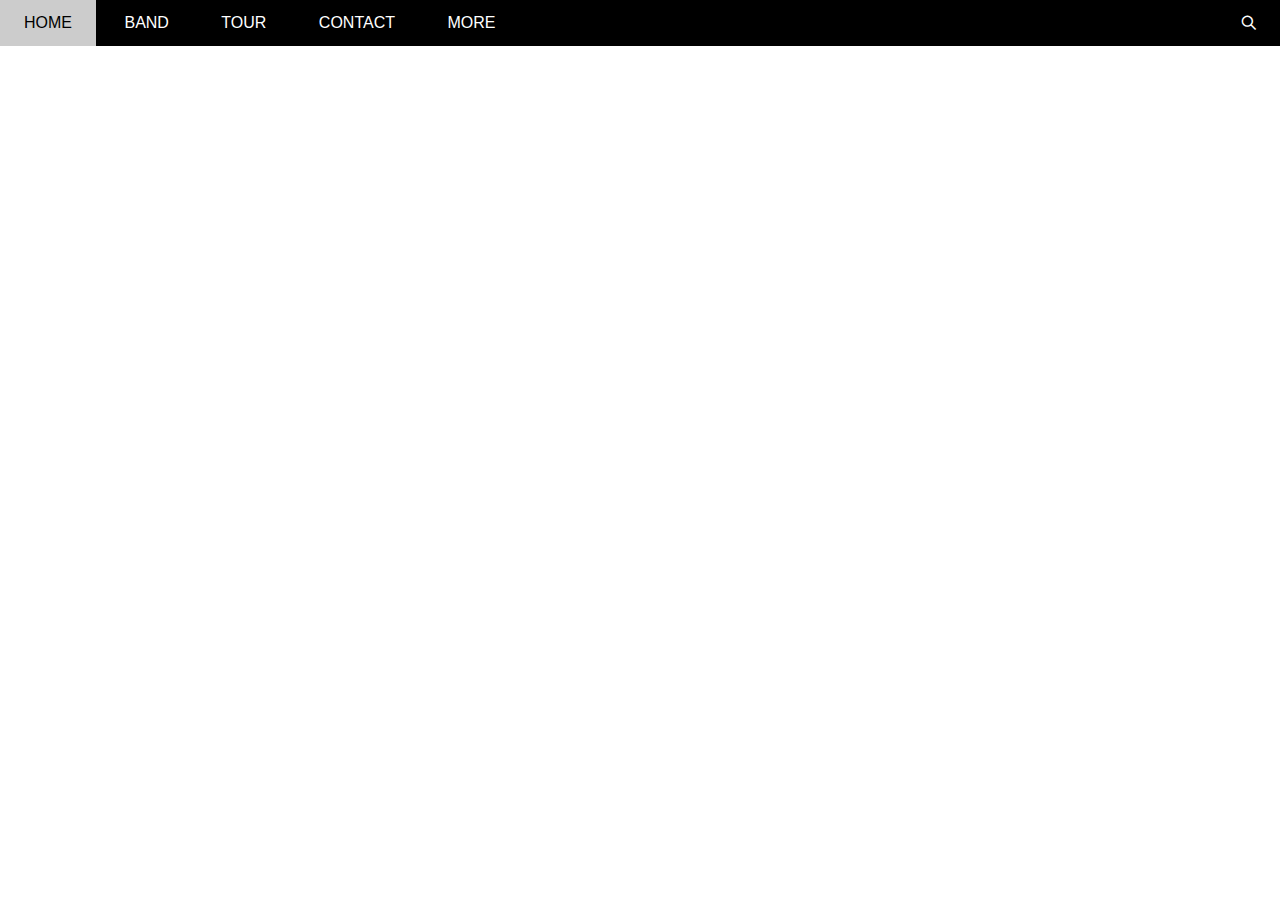
<file: The-band/index.html>
<!DOCTYPE html>
<html lang="en">

<head>
    <meta charset="UTF-8">
    <meta name="viewport" content="width=device-width, initial-scale=1.0">
    <title>The band</title>
    <link rel="stylesheet" href="./assets/css/styles.css">
    <link rel="stylesheet" href="./assets/themify-icons/themify-icons.css">
</head>

<body>
    <div id="main">
        <div id="heaher">
            <ul class="nav">
                <li><a href="#home">Home</a></li>
                <li><a href="#band">Band</a></li>
                <li><a href="#tour">Tour</a></li>
                <li><a href="#contact">Contact</a></li>
                <li>
                    <a href="#more">More</a>
                    <ul class="subnav">
                        <li><a href="#">Merchandise</a></li>
                        <li><a href="#">Extras</a></li>
                        <li><a href="#">Media</a></li>
                    </ul>
                </li>
                <div class="search"><a href="#search"><i class="ti-search"></i></a></div>
            </ul>
        </div>

        <div id="slider">

        </div>

        <div id="content">

        </div>

        <div id="footer">

        </div>
    </div>
</body>

</html>
</file>
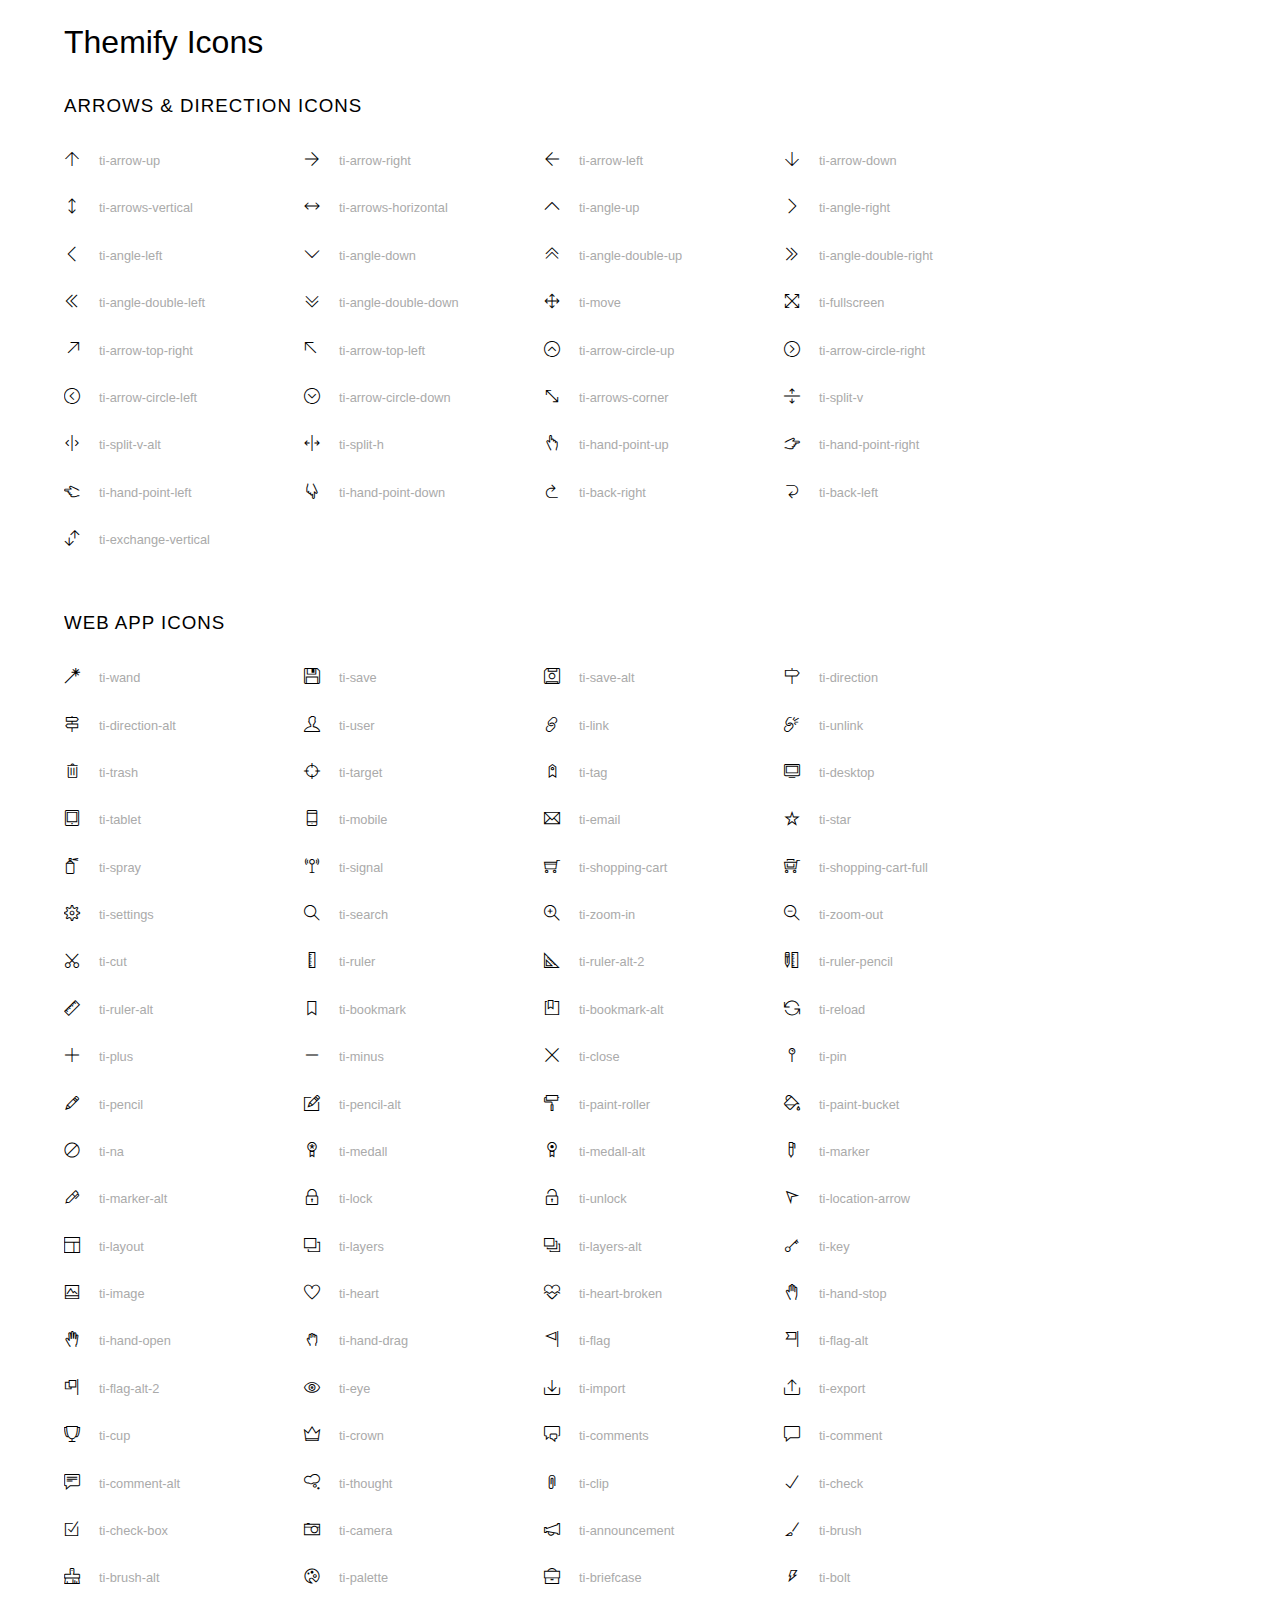
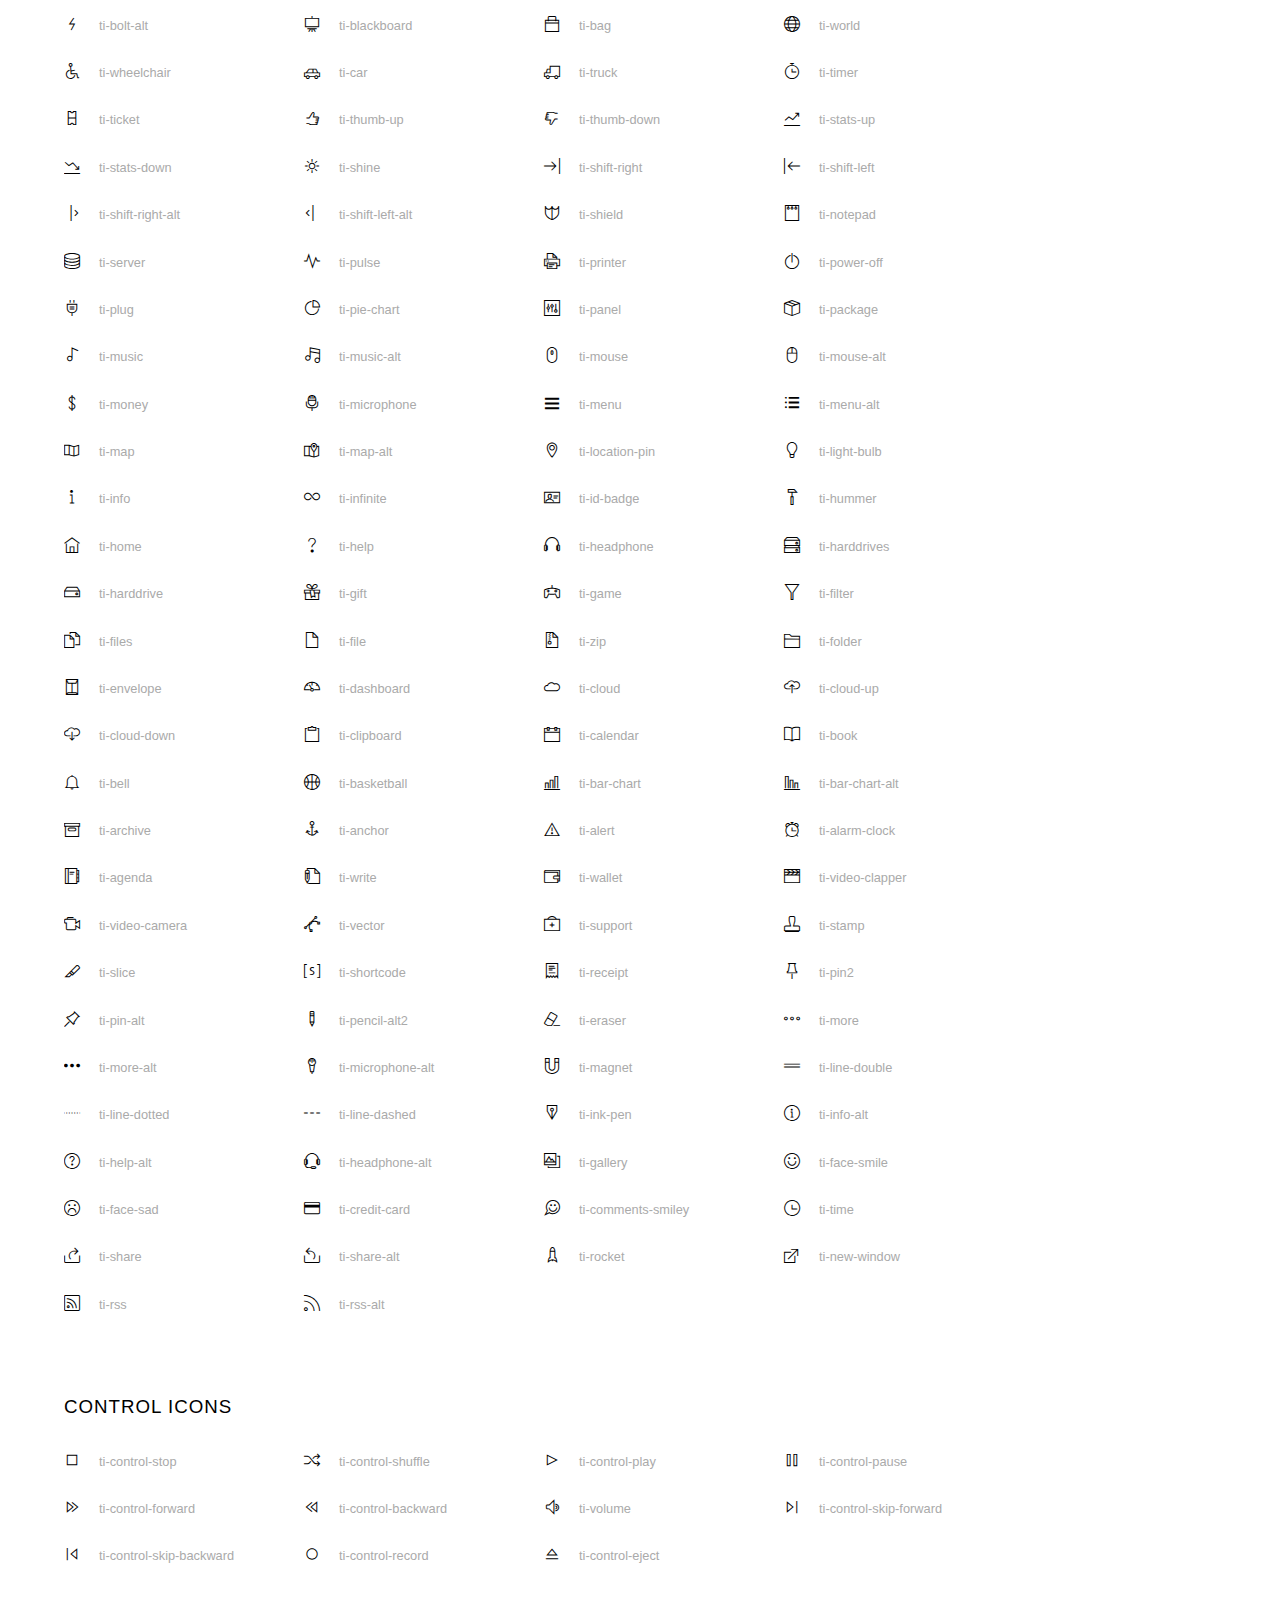
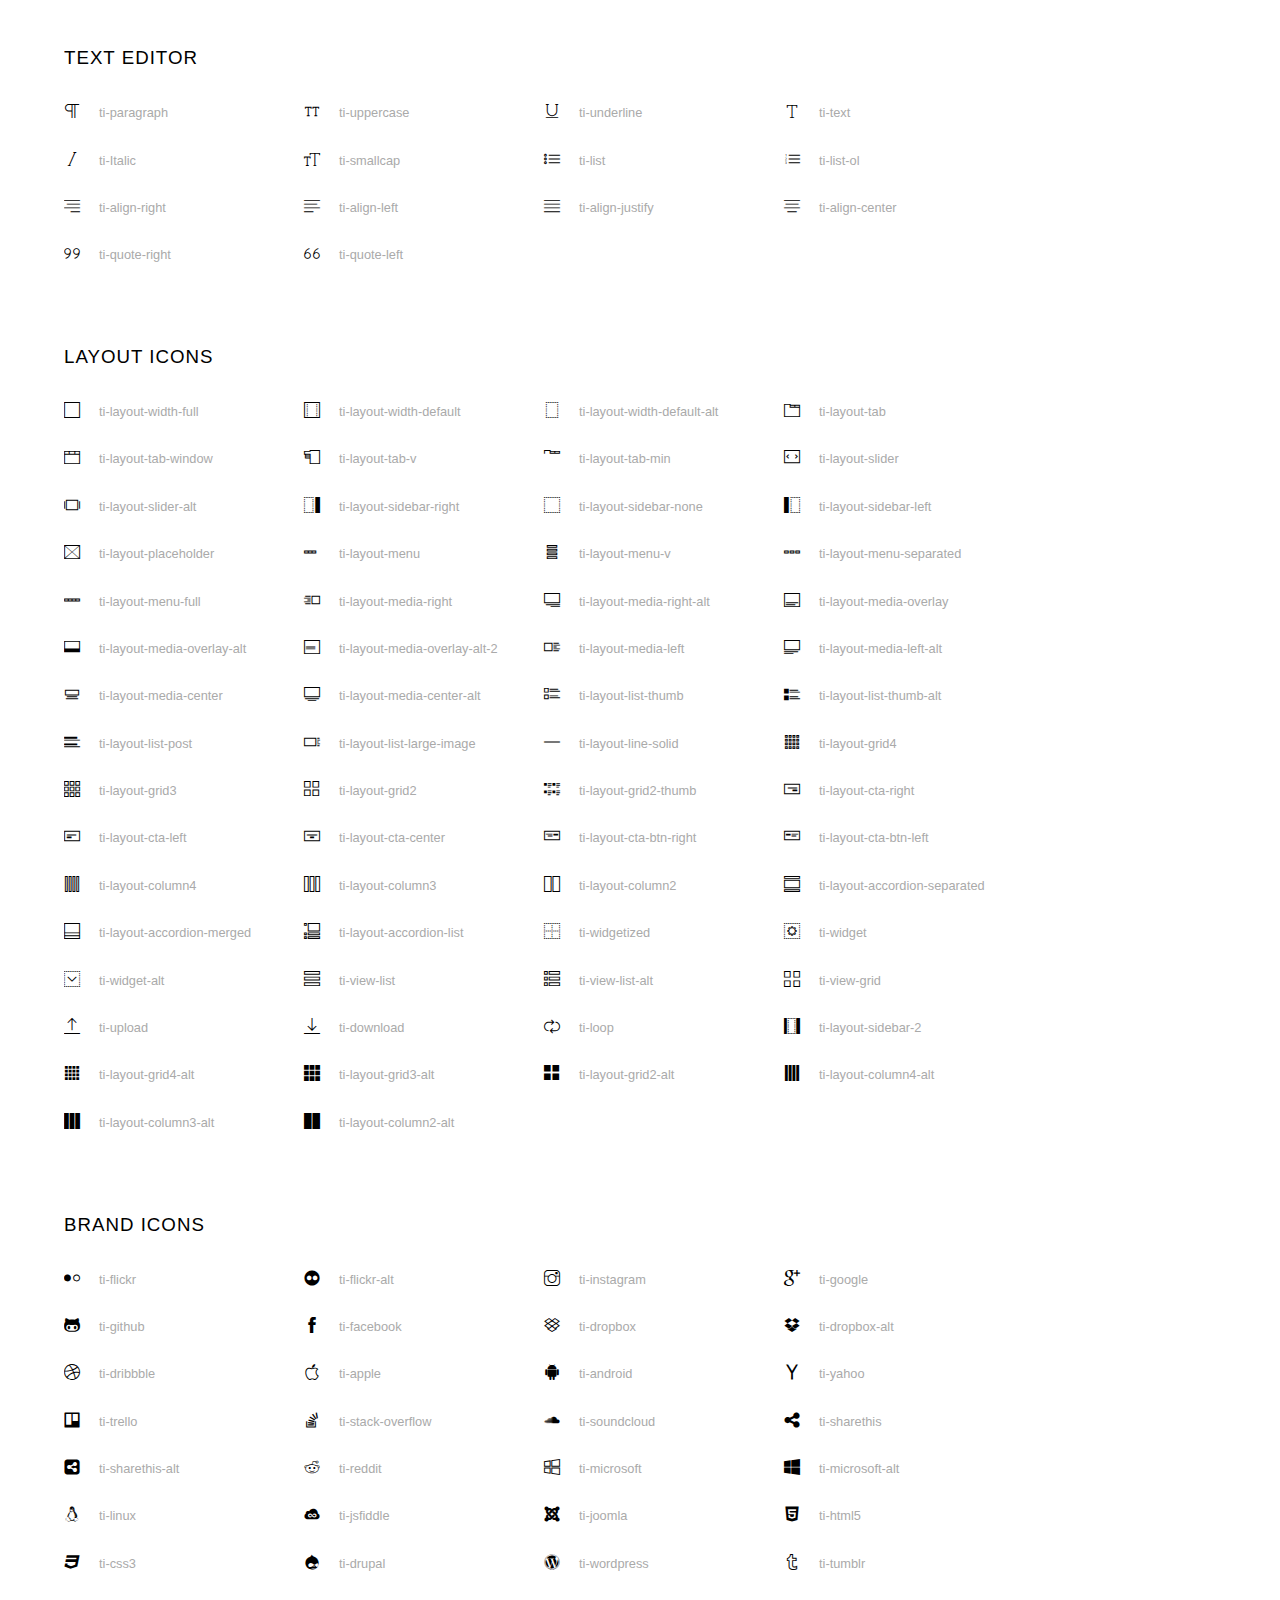
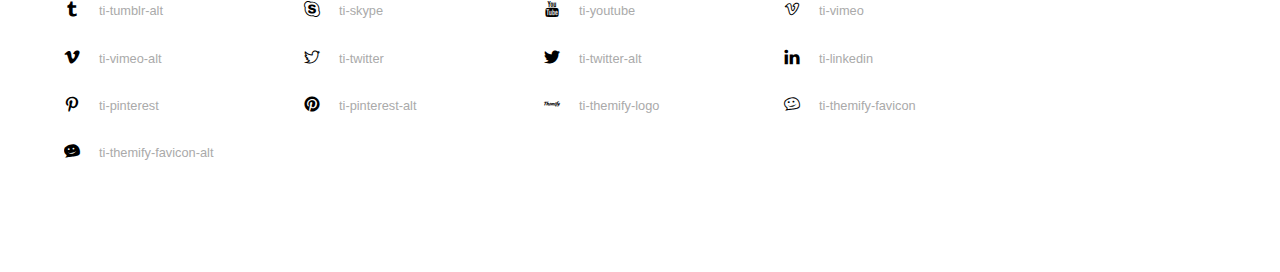
<file: The-band/assets/themify-icons/index.html>
<!doctype html>
<html>
<head>
	<meta charset="utf-8">
	<title>Themify Icon Font</title>
	<meta name="viewport" content="width=device-width">
	<link rel="stylesheet" href="demo-files/demo.css">
	<link rel="stylesheet" href="themify-icons.css">
	<!--[if lt IE 8]><!-->
	<link rel="stylesheet" href="ie7/ie7.css">
	<!--<![endif]-->
</head>
<body>
	<h1>Themify Icons</h1>

	<div class="icon-section">

		<div class="icon-section">
			<h3>Arrows &amp; Direction Icons </h3>

			<div class="icon-container">
				<span class="ti-arrow-up"></span><span class="icon-name"> ti-arrow-up</span>
			</div>
			<div class="icon-container">
				<span class="ti-arrow-right"></span><span class="icon-name"> ti-arrow-right</span>
			</div>
			<div class="icon-container">
				<span class="ti-arrow-left"></span><span class="icon-name"> ti-arrow-left</span>
			</div>
			<div class="icon-container">
				<span class="ti-arrow-down"></span><span class="icon-name"> ti-arrow-down</span>
			</div>
			<div class="icon-container">
				<span class="ti-arrows-vertical"></span><span class="icon-name"> ti-arrows-vertical</span>
			</div>
			<div class="icon-container">
				<span class="ti-arrows-horizontal"></span><span class="icon-name"> ti-arrows-horizontal</span>
			</div>
			<div class="icon-container">
				<span class="ti-angle-up"></span><span class="icon-name"> ti-angle-up</span>
			</div>
			<div class="icon-container">
				<span class="ti-angle-right"></span><span class="icon-name"> ti-angle-right</span>
			</div>
			<div class="icon-container">
				<span class="ti-angle-left"></span><span class="icon-name"> ti-angle-left</span>
			</div>
			<div class="icon-container">
				<span class="ti-angle-down"></span><span class="icon-name"> ti-angle-down</span>
			</div>	
			<div class="icon-container">
				<span class="ti-angle-double-up"></span><span class="icon-name"> ti-angle-double-up</span>
			</div>
			<div class="icon-container">
				<span class="ti-angle-double-right"></span><span class="icon-name"> ti-angle-double-right</span>
			</div>
			<div class="icon-container">
				<span class="ti-angle-double-left"></span><span class="icon-name"> ti-angle-double-left</span>
			</div>
			<div class="icon-container">
				<span class="ti-angle-double-down"></span><span class="icon-name"> ti-angle-double-down</span>
			</div>					
			<div class="icon-container">
				<span class="ti-move"></span><span class="icon-name"> ti-move</span>
			</div>
			<div class="icon-container">
				<span class="ti-fullscreen"></span><span class="icon-name"> ti-fullscreen</span>
			</div>
			<div class="icon-container">
				<span class="ti-arrow-top-right"></span><span class="icon-name"> ti-arrow-top-right</span>
			</div>
			<div class="icon-container">
				<span class="ti-arrow-top-left"></span><span class="icon-name"> ti-arrow-top-left</span>
			</div>
			<div class="icon-container">
				<span class="ti-arrow-circle-up"></span><span class="icon-name"> ti-arrow-circle-up</span>
			</div>
			<div class="icon-container">
				<span class="ti-arrow-circle-right"></span><span class="icon-name"> ti-arrow-circle-right</span>
			</div>
			<div class="icon-container">
				<span class="ti-arrow-circle-left"></span><span class="icon-name"> ti-arrow-circle-left</span>
			</div>
			<div class="icon-container">
				<span class="ti-arrow-circle-down"></span><span class="icon-name"> ti-arrow-circle-down</span>
			</div>
			<div class="icon-container">
				<span class="ti-arrows-corner"></span><span class="icon-name"> ti-arrows-corner</span>
			</div>
			<div class="icon-container">
				<span class="ti-split-v"></span><span class="icon-name"> ti-split-v</span>
			</div>

			<div class="icon-container">
				<span class="ti-split-v-alt"></span><span class="icon-name"> ti-split-v-alt</span>
			</div>
			<div class="icon-container">
				<span class="ti-split-h"></span><span class="icon-name"> ti-split-h</span>
			</div>
			<div class="icon-container">
				<span class="ti-hand-point-up"></span><span class="icon-name"> ti-hand-point-up</span>
			</div>
			<div class="icon-container">
				<span class="ti-hand-point-right"></span><span class="icon-name"> ti-hand-point-right</span>
			</div>
			<div class="icon-container">
				<span class="ti-hand-point-left"></span><span class="icon-name"> ti-hand-point-left</span>
			</div>
			<div class="icon-container">
				<span class="ti-hand-point-down"></span><span class="icon-name"> ti-hand-point-down</span>
			</div>
			<div class="icon-container">
				<span class="ti-back-right"></span><span class="icon-name"> ti-back-right</span>
			</div>
			<div class="icon-container">
				<span class="ti-back-left"></span><span class="icon-name"> ti-back-left</span>
			</div>
			<div class="icon-container">
				<span class="ti-exchange-vertical"></span><span class="icon-name"> ti-exchange-vertical</span>
			</div>

		</div> <!-- Arrows Icons -->



		<h3>Web App Icons</h3>
		
		<div class="icon-section">

			<div class="icon-container">
				<span class="ti-wand"></span><span class="icon-name"> ti-wand</span>
			</div>
			<div class="icon-container">
				<span class="ti-save"></span><span class="icon-name"> ti-save</span>
			</div>
			<div class="icon-container">
				<span class="ti-save-alt"></span><span class="icon-name"> ti-save-alt</span>
			</div>

			<div class="icon-container">
				<span class="ti-direction"></span><span class="icon-name"> ti-direction</span>
			</div>
			<div class="icon-container">
				<span class="ti-direction-alt"></span><span class="icon-name"> ti-direction-alt</span>
			</div>
			<div class="icon-container">
				<span class="ti-user"></span><span class="icon-name"> ti-user</span>
			</div>
			<div class="icon-container">
				<span class="ti-link"></span><span class="icon-name"> ti-link</span>
			</div>
			<div class="icon-container">
				<span class="ti-unlink"></span><span class="icon-name"> ti-unlink</span>
			</div>
			<div class="icon-container">
				<span class="ti-trash"></span><span class="icon-name"> ti-trash</span>
			</div>
			<div class="icon-container">
				<span class="ti-target"></span><span class="icon-name"> ti-target</span>
			</div>
			<div class="icon-container">
				<span class="ti-tag"></span><span class="icon-name"> ti-tag</span>
			</div>
			<div class="icon-container">
				<span class="ti-desktop"></span><span class="icon-name"> ti-desktop</span>
			</div>
			<div class="icon-container">
				<span class="ti-tablet"></span><span class="icon-name"> ti-tablet</span>
			</div>
			<div class="icon-container">
				<span class="ti-mobile"></span><span class="icon-name"> ti-mobile</span>
			</div>
			<div class="icon-container">
				<span class="ti-email"></span><span class="icon-name"> ti-email</span>
			</div>	
			<div class="icon-container">
				<span class="ti-star"></span><span class="icon-name"> ti-star</span>
			</div>
			<div class="icon-container">
				<span class="ti-spray"></span><span class="icon-name"> ti-spray</span>
			</div>
			<div class="icon-container">
				<span class="ti-signal"></span><span class="icon-name"> ti-signal</span>
			</div>
			<div class="icon-container">
				<span class="ti-shopping-cart"></span><span class="icon-name"> ti-shopping-cart</span>
			</div>
			<div class="icon-container">
				<span class="ti-shopping-cart-full"></span><span class="icon-name"> ti-shopping-cart-full</span>
			</div>
			<div class="icon-container">
				<span class="ti-settings"></span><span class="icon-name"> ti-settings</span>
			</div>
			<div class="icon-container">
				<span class="ti-search"></span><span class="icon-name"> ti-search</span>
			</div>
			<div class="icon-container">
				<span class="ti-zoom-in"></span><span class="icon-name"> ti-zoom-in</span>
			</div>
			<div class="icon-container">
				<span class="ti-zoom-out"></span><span class="icon-name"> ti-zoom-out</span>
			</div>
			<div class="icon-container">
				<span class="ti-cut"></span><span class="icon-name"> ti-cut</span>
			</div>
			<div class="icon-container">
				<span class="ti-ruler"></span><span class="icon-name"> ti-ruler</span>
			</div>
			<div class="icon-container">
				<span class="ti-ruler-alt-2"></span><span class="icon-name"> ti-ruler-alt-2</span>
			</div>			
			<div class="icon-container">
				<span class="ti-ruler-pencil"></span><span class="icon-name"> ti-ruler-pencil</span>
			</div>
			<div class="icon-container">
				<span class="ti-ruler-alt"></span><span class="icon-name"> ti-ruler-alt</span>
			</div>
			<div class="icon-container">
				<span class="ti-bookmark"></span><span class="icon-name"> ti-bookmark</span>
			</div>
			<div class="icon-container">
				<span class="ti-bookmark-alt"></span><span class="icon-name"> ti-bookmark-alt</span>
			</div>
			<div class="icon-container">
				<span class="ti-reload"></span><span class="icon-name"> ti-reload</span>
			</div>
			<div class="icon-container">
				<span class="ti-plus"></span><span class="icon-name"> ti-plus</span>
			</div>
			<div class="icon-container">
				<span class="ti-minus"></span><span class="icon-name"> ti-minus</span>
			</div>
			<div class="icon-container">
				<span class="ti-close"></span><span class="icon-name"> ti-close</span>
			</div>			
			<div class="icon-container">
				<span class="ti-pin"></span><span class="icon-name"> ti-pin</span>
			</div>
			<div class="icon-container">
				<span class="ti-pencil"></span><span class="icon-name"> ti-pencil</span>
			</div>
					
		  	<div class="icon-container">
				<span class="ti-pencil-alt"></span><span class="icon-name"> ti-pencil-alt</span>
			</div>
			<div class="icon-container">
				<span class="ti-paint-roller"></span><span class="icon-name"> ti-paint-roller</span>
			</div>
			<div class="icon-container">
				<span class="ti-paint-bucket"></span><span class="icon-name"> ti-paint-bucket</span>
			</div>
			<div class="icon-container">
				<span class="ti-na"></span><span class="icon-name"> ti-na</span>
			</div>
			<div class="icon-container">
				<span class="ti-medall"></span><span class="icon-name"> ti-medall</span>
			</div>
			<div class="icon-container">
				<span class="ti-medall-alt"></span><span class="icon-name"> ti-medall-alt</span>
			</div>
			<div class="icon-container">
				<span class="ti-marker"></span><span class="icon-name"> ti-marker</span>
			</div>
			<div class="icon-container">
				<span class="ti-marker-alt"></span><span class="icon-name"> ti-marker-alt</span>
			</div>

			<div class="icon-container">
				<span class="ti-lock"></span><span class="icon-name"> ti-lock</span>
			</div>
			<div class="icon-container">
				<span class="ti-unlock"></span><span class="icon-name"> ti-unlock</span>
			</div>
			<div class="icon-container">
				<span class="ti-location-arrow"></span><span class="icon-name"> ti-location-arrow</span>
			</div>
			<div class="icon-container">
				<span class="ti-layout"></span><span class="icon-name"> ti-layout</span>
			</div>
			<div class="icon-container">
				<span class="ti-layers"></span><span class="icon-name"> ti-layers</span>
			</div>
			<div class="icon-container">
				<span class="ti-layers-alt"></span><span class="icon-name"> ti-layers-alt</span>
			</div>
			<div class="icon-container">
				<span class="ti-key"></span><span class="icon-name"> ti-key</span>
			</div>
			<div class="icon-container">
				<span class="ti-image"></span><span class="icon-name"> ti-image</span>
			</div>
			<div class="icon-container">
				<span class="ti-heart"></span><span class="icon-name"> ti-heart</span>
			</div>
			<div class="icon-container">
				<span class="ti-heart-broken"></span><span class="icon-name"> ti-heart-broken</span>
			</div>
			<div class="icon-container">
				<span class="ti-hand-stop"></span><span class="icon-name"> ti-hand-stop</span>
			</div>
			<div class="icon-container">
				<span class="ti-hand-open"></span><span class="icon-name"> ti-hand-open</span>
			</div>
			<div class="icon-container">
				<span class="ti-hand-drag"></span><span class="icon-name"> ti-hand-drag</span>
			</div>
			<div class="icon-container">
				<span class="ti-flag"></span><span class="icon-name"> ti-flag</span>
			</div>
			<div class="icon-container">
				<span class="ti-flag-alt"></span><span class="icon-name"> ti-flag-alt</span>
			</div>
			<div class="icon-container">
				<span class="ti-flag-alt-2"></span><span class="icon-name"> ti-flag-alt-2</span>
			</div>
			<div class="icon-container">
				<span class="ti-eye"></span><span class="icon-name"> ti-eye</span>
			</div>
			<div class="icon-container">
				<span class="ti-import"></span><span class="icon-name"> ti-import</span>
			</div>			
			<div class="icon-container">
				<span class="ti-export"></span><span class="icon-name"> ti-export</span>
			</div>
			<div class="icon-container">
				<span class="ti-cup"></span><span class="icon-name"> ti-cup</span>
			</div>
			<div class="icon-container">
				<span class="ti-crown"></span><span class="icon-name"> ti-crown</span>
			</div>
			<div class="icon-container">
				<span class="ti-comments"></span><span class="icon-name"> ti-comments</span>
			</div>
			<div class="icon-container">
				<span class="ti-comment"></span><span class="icon-name"> ti-comment</span>
			</div>
			<div class="icon-container">
				<span class="ti-comment-alt"></span><span class="icon-name"> ti-comment-alt</span>
			</div>
			<div class="icon-container">
				<span class="ti-thought"></span><span class="icon-name"> ti-thought</span>
			</div>			
			<div class="icon-container">
				<span class="ti-clip"></span><span class="icon-name"> ti-clip</span>
			</div>

			<div class="icon-container">
				<span class="ti-check"></span><span class="icon-name"> ti-check</span>
			</div>
			<div class="icon-container">
				<span class="ti-check-box"></span><span class="icon-name"> ti-check-box</span>
			</div>
			<div class="icon-container">
				<span class="ti-camera"></span><span class="icon-name"> ti-camera</span>
			</div>
			<div class="icon-container">
				<span class="ti-announcement"></span><span class="icon-name"> ti-announcement</span>
			</div>
			<div class="icon-container">
				<span class="ti-brush"></span><span class="icon-name"> ti-brush</span>
			</div>
			<div class="icon-container">
				<span class="ti-brush-alt"></span><span class="icon-name"> ti-brush-alt</span>
			</div>
			<div class="icon-container">
				<span class="ti-palette"></span><span class="icon-name"> ti-palette</span>
			</div>			
			<div class="icon-container">
				<span class="ti-briefcase"></span><span class="icon-name"> ti-briefcase</span>
			</div>
			<div class="icon-container">
				<span class="ti-bolt"></span><span class="icon-name"> ti-bolt</span>
			</div>
			<div class="icon-container">
				<span class="ti-bolt-alt"></span><span class="icon-name"> ti-bolt-alt</span>
			</div>
			<div class="icon-container">
				<span class="ti-blackboard"></span><span class="icon-name"> ti-blackboard</span>
			</div>
			<div class="icon-container">
				<span class="ti-bag"></span><span class="icon-name"> ti-bag</span>
			</div>
			<div class="icon-container">
				<span class="ti-world"></span><span class="icon-name"> ti-world</span>
			</div>
			<div class="icon-container">
				<span class="ti-wheelchair"></span><span class="icon-name"> ti-wheelchair</span>
			</div>
			<div class="icon-container">
				<span class="ti-car"></span><span class="icon-name"> ti-car</span>
			</div>
			<div class="icon-container">
				<span class="ti-truck"></span><span class="icon-name"> ti-truck</span>
			</div>
			<div class="icon-container">
				<span class="ti-timer"></span><span class="icon-name"> ti-timer</span>
			</div>
			<div class="icon-container">
				<span class="ti-ticket"></span><span class="icon-name"> ti-ticket</span>
			</div>
			<div class="icon-container">
				<span class="ti-thumb-up"></span><span class="icon-name"> ti-thumb-up</span>
			</div>
			<div class="icon-container">
				<span class="ti-thumb-down"></span><span class="icon-name"> ti-thumb-down</span>
			</div>

			<div class="icon-container">
				<span class="ti-stats-up"></span><span class="icon-name"> ti-stats-up</span>
			</div>
			<div class="icon-container">
				<span class="ti-stats-down"></span><span class="icon-name"> ti-stats-down</span>
			</div>
			<div class="icon-container">
				<span class="ti-shine"></span><span class="icon-name"> ti-shine</span>
			</div>
			<div class="icon-container">
				<span class="ti-shift-right"></span><span class="icon-name"> ti-shift-right</span>
			</div>
			<div class="icon-container">
				<span class="ti-shift-left"></span><span class="icon-name"> ti-shift-left</span>
			</div>

			<div class="icon-container">
				<span class="ti-shift-right-alt"></span><span class="icon-name"> ti-shift-right-alt</span>
			</div>
			<div class="icon-container">
				<span class="ti-shift-left-alt"></span><span class="icon-name"> ti-shift-left-alt</span>
			</div>
			<div class="icon-container">
				<span class="ti-shield"></span><span class="icon-name"> ti-shield</span>
			</div>
			<div class="icon-container">
				<span class="ti-notepad"></span><span class="icon-name"> ti-notepad</span>
			</div>
			<div class="icon-container">
				<span class="ti-server"></span><span class="icon-name"> ti-server</span>
			</div>

			<div class="icon-container">
				<span class="ti-pulse"></span><span class="icon-name"> ti-pulse</span>
			</div>
			<div class="icon-container">
				<span class="ti-printer"></span><span class="icon-name"> ti-printer</span>
			</div>
			<div class="icon-container">
				<span class="ti-power-off"></span><span class="icon-name"> ti-power-off</span>
			</div>
			<div class="icon-container">
				<span class="ti-plug"></span><span class="icon-name"> ti-plug</span>
			</div>
			<div class="icon-container">
				<span class="ti-pie-chart"></span><span class="icon-name"> ti-pie-chart</span>
			</div>

			<div class="icon-container">
				<span class="ti-panel"></span><span class="icon-name"> ti-panel</span>
			</div>
			<div class="icon-container">
				<span class="ti-package"></span><span class="icon-name"> ti-package</span>
			</div>
			<div class="icon-container">
				<span class="ti-music"></span><span class="icon-name"> ti-music</span>
			</div>
			<div class="icon-container">
				<span class="ti-music-alt"></span><span class="icon-name"> ti-music-alt</span>
			</div>
			<div class="icon-container">
				<span class="ti-mouse"></span><span class="icon-name"> ti-mouse</span>
			</div>
			<div class="icon-container">
				<span class="ti-mouse-alt"></span><span class="icon-name"> ti-mouse-alt</span>
			</div>
			<div class="icon-container">
				<span class="ti-money"></span><span class="icon-name"> ti-money</span>
			</div>
			<div class="icon-container">
				<span class="ti-microphone"></span><span class="icon-name"> ti-microphone</span>
			</div>
			<div class="icon-container">
				<span class="ti-menu"></span><span class="icon-name"> ti-menu</span>
			</div>
			<div class="icon-container">
				<span class="ti-menu-alt"></span><span class="icon-name"> ti-menu-alt</span>
			</div>
			<div class="icon-container">
				<span class="ti-map"></span><span class="icon-name"> ti-map</span>
			</div>
			<div class="icon-container">
				<span class="ti-map-alt"></span><span class="icon-name"> ti-map-alt</span>
			</div>

			<div class="icon-container">
				<span class="ti-location-pin"></span><span class="icon-name"> ti-location-pin</span>
			</div>

			<div class="icon-container">
				<span class="ti-light-bulb"></span><span class="icon-name"> ti-light-bulb</span>
			</div>
			<div class="icon-container">
				<span class="ti-info"></span><span class="icon-name"> ti-info</span>
			</div>
			<div class="icon-container">
				<span class="ti-infinite"></span><span class="icon-name"> ti-infinite</span>
			</div>
			<div class="icon-container">
				<span class="ti-id-badge"></span><span class="icon-name"> ti-id-badge</span>
			</div>
			<div class="icon-container">
				<span class="ti-hummer"></span><span class="icon-name"> ti-hummer</span>
			</div>
			<div class="icon-container">
				<span class="ti-home"></span><span class="icon-name"> ti-home</span>
			</div>
			<div class="icon-container">
				<span class="ti-help"></span><span class="icon-name"> ti-help</span>
			</div>
			<div class="icon-container">
				<span class="ti-headphone"></span><span class="icon-name"> ti-headphone</span>
			</div>
			<div class="icon-container">
				<span class="ti-harddrives"></span><span class="icon-name"> ti-harddrives</span>
			</div>
			<div class="icon-container">
				<span class="ti-harddrive"></span><span class="icon-name"> ti-harddrive</span>
			</div>
			<div class="icon-container">
				<span class="ti-gift"></span><span class="icon-name"> ti-gift</span>
			</div>
			<div class="icon-container">
				<span class="ti-game"></span><span class="icon-name"> ti-game</span>
			</div>
			<div class="icon-container">
				<span class="ti-filter"></span><span class="icon-name"> ti-filter</span>
			</div>
			<div class="icon-container">
				<span class="ti-files"></span><span class="icon-name"> ti-files</span>
			</div>
			<div class="icon-container">
				<span class="ti-file"></span><span class="icon-name"> ti-file</span>
			</div>
			<div class="icon-container">
				<span class="ti-zip"></span><span class="icon-name"> ti-zip</span>
			</div>
			<div class="icon-container">
				<span class="ti-folder"></span><span class="icon-name"> ti-folder</span>
			</div>			
			<div class="icon-container">
				<span class="ti-envelope"></span><span class="icon-name"> ti-envelope</span>
			</div>


			<div class="icon-container">
				<span class="ti-dashboard"></span><span class="icon-name"> ti-dashboard</span>
			</div>
			<div class="icon-container">
				<span class="ti-cloud"></span><span class="icon-name"> ti-cloud</span>
			</div>
			<div class="icon-container">
				<span class="ti-cloud-up"></span><span class="icon-name"> ti-cloud-up</span>
			</div>
			<div class="icon-container">
				<span class="ti-cloud-down"></span><span class="icon-name"> ti-cloud-down</span>
			</div>
			<div class="icon-container">
				<span class="ti-clipboard"></span><span class="icon-name"> ti-clipboard</span>
			</div>
			<div class="icon-container">
				<span class="ti-calendar"></span><span class="icon-name"> ti-calendar</span>
			</div>
			<div class="icon-container">
				<span class="ti-book"></span><span class="icon-name"> ti-book</span>
			</div>
			<div class="icon-container">
				<span class="ti-bell"></span><span class="icon-name"> ti-bell</span>
			</div>
			<div class="icon-container">
				<span class="ti-basketball"></span><span class="icon-name"> ti-basketball</span>
			</div>
			<div class="icon-container">
				<span class="ti-bar-chart"></span><span class="icon-name"> ti-bar-chart</span>
			</div>
			<div class="icon-container">
				<span class="ti-bar-chart-alt"></span><span class="icon-name"> ti-bar-chart-alt</span>
			</div>


			<div class="icon-container">
				<span class="ti-archive"></span><span class="icon-name"> ti-archive</span>
			</div>
			<div class="icon-container">
				<span class="ti-anchor"></span><span class="icon-name"> ti-anchor</span>
			</div>

			<div class="icon-container">
				<span class="ti-alert"></span><span class="icon-name"> ti-alert</span>
			</div>
			<div class="icon-container">
				<span class="ti-alarm-clock"></span><span class="icon-name"> ti-alarm-clock</span>
			</div>
			<div class="icon-container">
				<span class="ti-agenda"></span><span class="icon-name"> ti-agenda</span>
			</div>
			<div class="icon-container">
				<span class="ti-write"></span><span class="icon-name"> ti-write</span>
			</div>

			<div class="icon-container">
				<span class="ti-wallet"></span><span class="icon-name"> ti-wallet</span>
			</div>
			<div class="icon-container">
				<span class="ti-video-clapper"></span><span class="icon-name"> ti-video-clapper</span>
			</div>
			<div class="icon-container">
				<span class="ti-video-camera"></span><span class="icon-name"> ti-video-camera</span>
			</div>
			<div class="icon-container">
				<span class="ti-vector"></span><span class="icon-name"> ti-vector</span>
			</div>

			<div class="icon-container">
				<span class="ti-support"></span><span class="icon-name"> ti-support</span>
			</div>
			<div class="icon-container">
				<span class="ti-stamp"></span><span class="icon-name"> ti-stamp</span>
			</div>
			<div class="icon-container">
				<span class="ti-slice"></span><span class="icon-name"> ti-slice</span>
			</div>
			<div class="icon-container">
				<span class="ti-shortcode"></span><span class="icon-name"> ti-shortcode</span>
			</div>
			<div class="icon-container">
				<span class="ti-receipt"></span><span class="icon-name"> ti-receipt</span>
			</div>
			<div class="icon-container">
				<span class="ti-pin2"></span><span class="icon-name"> ti-pin2</span>
			</div>
			<div class="icon-container">
				<span class="ti-pin-alt"></span><span class="icon-name"> ti-pin-alt</span>
			</div>
			<div class="icon-container">
				<span class="ti-pencil-alt2"></span><span class="icon-name"> ti-pencil-alt2</span>
			</div>
			<div class="icon-container">
				<span class="ti-eraser"></span><span class="icon-name"> ti-eraser</span>
			</div>			
			<div class="icon-container">
				<span class="ti-more"></span><span class="icon-name"> ti-more</span>
			</div>
			<div class="icon-container">
				<span class="ti-more-alt"></span><span class="icon-name"> ti-more-alt</span>
			</div>
			<div class="icon-container">
				<span class="ti-microphone-alt"></span><span class="icon-name"> ti-microphone-alt</span>
			</div>
			<div class="icon-container">
				<span class="ti-magnet"></span><span class="icon-name"> ti-magnet</span>
			</div>
			<div class="icon-container">
				<span class="ti-line-double"></span><span class="icon-name"> ti-line-double</span>
			</div>
			<div class="icon-container">
				<span class="ti-line-dotted"></span><span class="icon-name"> ti-line-dotted</span>
			</div>
			<div class="icon-container">
				<span class="ti-line-dashed"></span><span class="icon-name"> ti-line-dashed</span>
			</div>

			<div class="icon-container">
				<span class="ti-ink-pen"></span><span class="icon-name"> ti-ink-pen</span>
			</div>
			<div class="icon-container">
				<span class="ti-info-alt"></span><span class="icon-name"> ti-info-alt</span>
			</div>
			<div class="icon-container">
				<span class="ti-help-alt"></span><span class="icon-name"> ti-help-alt</span>
			</div>
			<div class="icon-container">
				<span class="ti-headphone-alt"></span><span class="icon-name"> ti-headphone-alt</span>
			</div>

			<div class="icon-container">
				<span class="ti-gallery"></span><span class="icon-name"> ti-gallery</span>
			</div>
			<div class="icon-container">
				<span class="ti-face-smile"></span><span class="icon-name"> ti-face-smile</span>
			</div>
			<div class="icon-container">
				<span class="ti-face-sad"></span><span class="icon-name"> ti-face-sad</span>
			</div>
			<div class="icon-container">
				<span class="ti-credit-card"></span><span class="icon-name"> ti-credit-card</span>
			</div>
			<div class="icon-container">
				<span class="ti-comments-smiley"></span><span class="icon-name"> ti-comments-smiley</span>
			</div>
			<div class="icon-container">
				<span class="ti-time"></span><span class="icon-name"> ti-time</span>
			</div>
			<div class="icon-container">
				<span class="ti-share"></span><span class="icon-name"> ti-share</span>
			</div>
			<div class="icon-container">
				<span class="ti-share-alt"></span><span class="icon-name"> ti-share-alt</span>
			</div>
			<div class="icon-container">
				<span class="ti-rocket"></span><span class="icon-name"> ti-rocket</span>
			</div>

			<div class="icon-container">
				<span class="ti-new-window"></span><span class="icon-name"> ti-new-window</span>
			</div>

			<div class="icon-container">
				<span class="ti-rss"></span><span class="icon-name"> ti-rss</span>
			</div>

			<div class="icon-container">
				<span class="ti-rss-alt"></span><span class="icon-name"> ti-rss-alt</span>
			</div>
			
		</div><!-- Web App Icons -->


		<div class="icon-section">
			<h3>Control Icons</h3>
			<div class="icon-container">
				<span class="ti-control-stop"></span><span class="icon-name"> ti-control-stop</span>
			</div>
			<div class="icon-container">
				<span class="ti-control-shuffle"></span><span class="icon-name"> ti-control-shuffle</span>
			</div>
			<div class="icon-container">
				<span class="ti-control-play"></span><span class="icon-name"> ti-control-play</span>
			</div>
			<div class="icon-container">
				<span class="ti-control-pause"></span><span class="icon-name"> ti-control-pause</span>
			</div>
			<div class="icon-container">
				<span class="ti-control-forward"></span><span class="icon-name"> ti-control-forward</span>
			</div>
			<div class="icon-container">
				<span class="ti-control-backward"></span><span class="icon-name"> ti-control-backward</span>
			</div>	
			<div class="icon-container">
				<span class="ti-volume"></span><span class="icon-name"> ti-volume</span>
			</div>
			<div class="icon-container">
				<span class="ti-control-skip-forward"></span><span class="icon-name"> ti-control-skip-forward</span>
			</div>
			<div class="icon-container">
				<span class="ti-control-skip-backward"></span><span class="icon-name"> ti-control-skip-backward</span>
			</div>
			<div class="icon-container">
				<span class="ti-control-record"></span><span class="icon-name"> ti-control-record</span>
			</div>
			<div class="icon-container">
				<span class="ti-control-eject"></span><span class="icon-name"> ti-control-eject</span>
			</div>			
		</div> <!-- Control Icons -->


		<div class="icon-section">
			<h3>Text Editor</h3>

			<div class="icon-container">
				<span class="ti-paragraph"></span><span class="icon-name"> ti-paragraph</span>
			</div>
			<div class="icon-container">
				<span class="ti-uppercase"></span><span class="icon-name"> ti-uppercase</span>
			</div>

			<div class="icon-container">
				<span class="ti-underline"></span><span class="icon-name"> ti-underline</span>
			</div>
			<div class="icon-container">
				<span class="ti-text"></span><span class="icon-name"> ti-text</span>
			</div>
			<div class="icon-container">
				<span class="ti-Italic"></span><span class="icon-name"> ti-Italic</span>
			</div>
			<div class="icon-container">
				<span class="ti-smallcap"></span><span class="icon-name"> ti-smallcap</span>
			</div>
			<div class="icon-container">
				<span class="ti-list"></span><span class="icon-name"> ti-list</span>
			</div>
			<div class="icon-container">
				<span class="ti-list-ol"></span><span class="icon-name"> ti-list-ol</span>
			</div>
			<div class="icon-container">
				<span class="ti-align-right"></span><span class="icon-name"> ti-align-right</span>
			</div>
			<div class="icon-container">
				<span class="ti-align-left"></span><span class="icon-name"> ti-align-left</span>
			</div>
			<div class="icon-container">
				<span class="ti-align-justify"></span><span class="icon-name"> ti-align-justify</span>
			</div>
			<div class="icon-container">
				<span class="ti-align-center"></span><span class="icon-name"> ti-align-center</span>
			</div>
			<div class="icon-container">
				<span class="ti-quote-right"></span><span class="icon-name"> ti-quote-right</span>
			</div>
			<div class="icon-container">
				<span class="ti-quote-left"></span><span class="icon-name"> ti-quote-left</span>
			</div>

		</div> <!-- Text Editor -->



		<div class="icon-section">
			<h3>Layout Icons</h3>
			<div class="icon-container">
				<span class="ti-layout-width-full"></span><span class="icon-name"> ti-layout-width-full</span>
			</div>
			<div class="icon-container">
				<span class="ti-layout-width-default"></span><span class="icon-name"> ti-layout-width-default</span>
			</div>
			<div class="icon-container">
				<span class="ti-layout-width-default-alt"></span><span class="icon-name"> ti-layout-width-default-alt</span>
			</div>
			<div class="icon-container">
				<span class="ti-layout-tab"></span><span class="icon-name"> ti-layout-tab</span>
			</div>
			<div class="icon-container">
				<span class="ti-layout-tab-window"></span><span class="icon-name"> ti-layout-tab-window</span>
			</div>
			<div class="icon-container">
				<span class="ti-layout-tab-v"></span><span class="icon-name"> ti-layout-tab-v</span>
			</div>
			<div class="icon-container">
				<span class="ti-layout-tab-min"></span><span class="icon-name"> ti-layout-tab-min</span>
			</div>
			<div class="icon-container">
				<span class="ti-layout-slider"></span><span class="icon-name"> ti-layout-slider</span>
			</div>
			<div class="icon-container">
				<span class="ti-layout-slider-alt"></span><span class="icon-name"> ti-layout-slider-alt</span>
			</div>
			<div class="icon-container">
				<span class="ti-layout-sidebar-right"></span><span class="icon-name"> ti-layout-sidebar-right</span>
			</div>
			<div class="icon-container">
				<span class="ti-layout-sidebar-none"></span><span class="icon-name"> ti-layout-sidebar-none</span>
			</div>
			<div class="icon-container">
				<span class="ti-layout-sidebar-left"></span><span class="icon-name"> ti-layout-sidebar-left</span>
			</div>
			<div class="icon-container">
				<span class="ti-layout-placeholder"></span><span class="icon-name"> ti-layout-placeholder</span>
			</div>
			<div class="icon-container">
				<span class="ti-layout-menu"></span><span class="icon-name"> ti-layout-menu</span>
			</div>
			<div class="icon-container">
				<span class="ti-layout-menu-v"></span><span class="icon-name"> ti-layout-menu-v</span>
			</div>
			<div class="icon-container">
				<span class="ti-layout-menu-separated"></span><span class="icon-name"> ti-layout-menu-separated</span>
			</div>
			<div class="icon-container">
				<span class="ti-layout-menu-full"></span><span class="icon-name"> ti-layout-menu-full</span>
			</div>
			<div class="icon-container">
				<span class="ti-layout-media-right"></span><span class="icon-name"> ti-layout-media-right</span>
			</div>
			<div class="icon-container">
				<span class="ti-layout-media-right-alt"></span><span class="icon-name"> ti-layout-media-right-alt</span>
			</div>
			<div class="icon-container">
				<span class="ti-layout-media-overlay"></span><span class="icon-name"> ti-layout-media-overlay</span>
			</div>
			<div class="icon-container">
				<span class="ti-layout-media-overlay-alt"></span><span class="icon-name"> ti-layout-media-overlay-alt</span>
			</div>
			<div class="icon-container">
				<span class="ti-layout-media-overlay-alt-2"></span><span class="icon-name"> ti-layout-media-overlay-alt-2</span>
			</div>
			<div class="icon-container">
				<span class="ti-layout-media-left"></span><span class="icon-name"> ti-layout-media-left</span>
			</div>
			<div class="icon-container">
				<span class="ti-layout-media-left-alt"></span><span class="icon-name"> ti-layout-media-left-alt</span>
			</div>
			<div class="icon-container">
				<span class="ti-layout-media-center"></span><span class="icon-name"> ti-layout-media-center</span>
			</div>
			<div class="icon-container">
				<span class="ti-layout-media-center-alt"></span><span class="icon-name"> ti-layout-media-center-alt</span>
			</div>
			<div class="icon-container">
				<span class="ti-layout-list-thumb"></span><span class="icon-name"> ti-layout-list-thumb</span>
			</div>
			<div class="icon-container">
				<span class="ti-layout-list-thumb-alt"></span><span class="icon-name"> ti-layout-list-thumb-alt</span>
			</div>
			<div class="icon-container">
				<span class="ti-layout-list-post"></span><span class="icon-name"> ti-layout-list-post</span>
			</div>
			<div class="icon-container">
				<span class="ti-layout-list-large-image"></span><span class="icon-name"> ti-layout-list-large-image</span>
			</div>
			<div class="icon-container">
				<span class="ti-layout-line-solid"></span><span class="icon-name"> ti-layout-line-solid</span>
			</div>
			<div class="icon-container">
				<span class="ti-layout-grid4"></span><span class="icon-name"> ti-layout-grid4</span>
			</div>
			<div class="icon-container">
				<span class="ti-layout-grid3"></span><span class="icon-name"> ti-layout-grid3</span>
			</div>
			<div class="icon-container">
				<span class="ti-layout-grid2"></span><span class="icon-name"> ti-layout-grid2</span>
			</div>
			<div class="icon-container">
				<span class="ti-layout-grid2-thumb"></span><span class="icon-name"> ti-layout-grid2-thumb</span>
			</div>
			<div class="icon-container">
				<span class="ti-layout-cta-right"></span><span class="icon-name"> ti-layout-cta-right</span>
			</div>
			<div class="icon-container">
				<span class="ti-layout-cta-left"></span><span class="icon-name"> ti-layout-cta-left</span>
			</div>
			<div class="icon-container">
				<span class="ti-layout-cta-center"></span><span class="icon-name"> ti-layout-cta-center</span>
			</div>
			<div class="icon-container">
				<span class="ti-layout-cta-btn-right"></span><span class="icon-name"> ti-layout-cta-btn-right</span>
			</div>
			<div class="icon-container">
				<span class="ti-layout-cta-btn-left"></span><span class="icon-name"> ti-layout-cta-btn-left</span>
			</div>
			<div class="icon-container">
				<span class="ti-layout-column4"></span><span class="icon-name"> ti-layout-column4</span>
			</div>
			<div class="icon-container">
				<span class="ti-layout-column3"></span><span class="icon-name"> ti-layout-column3</span>
			</div>
			<div class="icon-container">
				<span class="ti-layout-column2"></span><span class="icon-name"> ti-layout-column2</span>
			</div>
			<div class="icon-container">
				<span class="ti-layout-accordion-separated"></span><span class="icon-name"> ti-layout-accordion-separated</span>
			</div>
			<div class="icon-container">
				<span class="ti-layout-accordion-merged"></span><span class="icon-name"> ti-layout-accordion-merged</span>
			</div>
			<div class="icon-container">
				<span class="ti-layout-accordion-list"></span><span class="icon-name"> ti-layout-accordion-list</span>
			</div>
			<div class="icon-container">
				<span class="ti-widgetized"></span><span class="icon-name"> ti-widgetized</span>
			</div>
			<div class="icon-container">
				<span class="ti-widget"></span><span class="icon-name"> ti-widget</span>
			</div>
			<div class="icon-container">
				<span class="ti-widget-alt"></span><span class="icon-name"> ti-widget-alt</span>
			</div>
			<div class="icon-container">
				<span class="ti-view-list"></span><span class="icon-name"> ti-view-list</span>
			</div>
			<div class="icon-container">
				<span class="ti-view-list-alt"></span><span class="icon-name"> ti-view-list-alt</span>
			</div>
			<div class="icon-container">
				<span class="ti-view-grid"></span><span class="icon-name"> ti-view-grid</span>
			</div>
			<div class="icon-container">
				<span class="ti-upload"></span><span class="icon-name"> ti-upload</span>
			</div>
			<div class="icon-container">
				<span class="ti-download"></span><span class="icon-name"> ti-download</span>
			</div>	
			<div class="icon-container">
				<span class="ti-loop"></span><span class="icon-name"> ti-loop</span>
			</div>
			<div class="icon-container">
				<span class="ti-layout-sidebar-2"></span><span class="icon-name"> ti-layout-sidebar-2</span>
			</div>
			<div class="icon-container">
				<span class="ti-layout-grid4-alt"></span><span class="icon-name"> ti-layout-grid4-alt</span>
			</div>
			<div class="icon-container">
				<span class="ti-layout-grid3-alt"></span><span class="icon-name"> ti-layout-grid3-alt</span>
			</div>
			<div class="icon-container">
				<span class="ti-layout-grid2-alt"></span><span class="icon-name"> ti-layout-grid2-alt</span>
			</div>
			<div class="icon-container">
				<span class="ti-layout-column4-alt"></span><span class="icon-name"> ti-layout-column4-alt</span>
			</div>
			<div class="icon-container">
				<span class="ti-layout-column3-alt"></span><span class="icon-name"> ti-layout-column3-alt</span>
			</div>
			<div class="icon-container">
				<span class="ti-layout-column2-alt"></span><span class="icon-name"> ti-layout-column2-alt</span>
			</div>		


		</div> <!-- Layout Icons -->


		<div class="icon-section">
			<h3>Brand Icons</h3>

			<div class="icon-container">
				<span class="ti-flickr"></span><span class="icon-name"> ti-flickr</span>
			</div>
			<div class="icon-container">
				<span class="ti-flickr-alt"></span><span class="icon-name"> ti-flickr-alt</span>
			</div>			
			<div class="icon-container">
				<span class="ti-instagram"></span><span class="icon-name"> ti-instagram</span>
			</div>
			<div class="icon-container">
				<span class="ti-google"></span><span class="icon-name"> ti-google</span>
			</div>
			<div class="icon-container">
				<span class="ti-github"></span><span class="icon-name"> ti-github</span>
			</div>

			<div class="icon-container">
				<span class="ti-facebook"></span><span class="icon-name"> ti-facebook</span>
			</div>
			<div class="icon-container">
				<span class="ti-dropbox"></span><span class="icon-name"> ti-dropbox</span>
			</div>
			<div class="icon-container">
				<span class="ti-dropbox-alt"></span><span class="icon-name"> ti-dropbox-alt</span>
			</div>
			<div class="icon-container">
				<span class="ti-dribbble"></span><span class="icon-name"> ti-dribbble</span>
			</div>
			<div class="icon-container">
				<span class="ti-apple"></span><span class="icon-name"> ti-apple</span>
			</div>
			<div class="icon-container">
				<span class="ti-android"></span><span class="icon-name"> ti-android</span>
			</div>
			<div class="icon-container">
				<span class="ti-yahoo"></span><span class="icon-name"> ti-yahoo</span>
			</div>
			<div class="icon-container">
				<span class="ti-trello"></span><span class="icon-name"> ti-trello</span>
			</div>
			<div class="icon-container">
				<span class="ti-stack-overflow"></span><span class="icon-name"> ti-stack-overflow</span>
			</div>
			<div class="icon-container">
				<span class="ti-soundcloud"></span><span class="icon-name"> ti-soundcloud</span>
			</div>
			<div class="icon-container">
				<span class="ti-sharethis"></span><span class="icon-name"> ti-sharethis</span>
			</div>
			<div class="icon-container">
				<span class="ti-sharethis-alt"></span><span class="icon-name"> ti-sharethis-alt</span>
			</div>
			<div class="icon-container">
				<span class="ti-reddit"></span><span class="icon-name"> ti-reddit</span>
			</div>

			<div class="icon-container">
				<span class="ti-microsoft"></span><span class="icon-name"> ti-microsoft</span>
			</div>
			<div class="icon-container">
				<span class="ti-microsoft-alt"></span><span class="icon-name"> ti-microsoft-alt</span>
			</div>
			<div class="icon-container">
				<span class="ti-linux"></span><span class="icon-name"> ti-linux</span>
			</div>
			<div class="icon-container">
				<span class="ti-jsfiddle"></span><span class="icon-name"> ti-jsfiddle</span>
			</div>
			<div class="icon-container">
				<span class="ti-joomla"></span><span class="icon-name"> ti-joomla</span>
			</div>
			<div class="icon-container">
				<span class="ti-html5"></span><span class="icon-name"> ti-html5</span>
			</div>
			<div class="icon-container">
				<span class="ti-css3"></span><span class="icon-name"> ti-css3</span>
			</div>	
			<div class="icon-container">
				<span class="ti-drupal"></span><span class="icon-name"> ti-drupal</span>
			</div>
			<div class="icon-container">
				<span class="ti-wordpress"></span><span class="icon-name"> ti-wordpress</span>
			</div>		
			<div class="icon-container">
				<span class="ti-tumblr"></span><span class="icon-name"> ti-tumblr</span>
			</div>
			<div class="icon-container">
				<span class="ti-tumblr-alt"></span><span class="icon-name"> ti-tumblr-alt</span>
			</div>
			<div class="icon-container">
				<span class="ti-skype"></span><span class="icon-name"> ti-skype</span>
			</div>
			<div class="icon-container">
				<span class="ti-youtube"></span><span class="icon-name"> ti-youtube</span>
			</div>
			<div class="icon-container">
				<span class="ti-vimeo"></span><span class="icon-name"> ti-vimeo</span>
			</div>
			<div class="icon-container">
				<span class="ti-vimeo-alt"></span><span class="icon-name"> ti-vimeo-alt</span>
			</div>			
			<div class="icon-container">
				<span class="ti-twitter"></span><span class="icon-name"> ti-twitter</span>
			</div>
			<div class="icon-container">
				<span class="ti-twitter-alt"></span><span class="icon-name"> ti-twitter-alt</span>
			</div>
			<div class="icon-container">
				<span class="ti-linkedin"></span><span class="icon-name"> ti-linkedin</span>
			</div>
			<div class="icon-container">
				<span class="ti-pinterest"></span><span class="icon-name"> ti-pinterest</span>
			</div>

			<div class="icon-container">
				<span class="ti-pinterest-alt"></span><span class="icon-name"> ti-pinterest-alt</span>
			</div>
			<div class="icon-container">
				<span class="ti-themify-logo"></span><span class="icon-name"> ti-themify-logo</span>
			</div>
			<div class="icon-container">
				<span class="ti-themify-favicon"></span><span class="icon-name"> ti-themify-favicon</span>
			</div>
			<div class="icon-container">
				<span class="ti-themify-favicon-alt"></span><span class="icon-name"> ti-themify-favicon-alt</span>
			</div>

		</div> <!-- brand Icons -->

	</div>

</body>
</html>
</file>
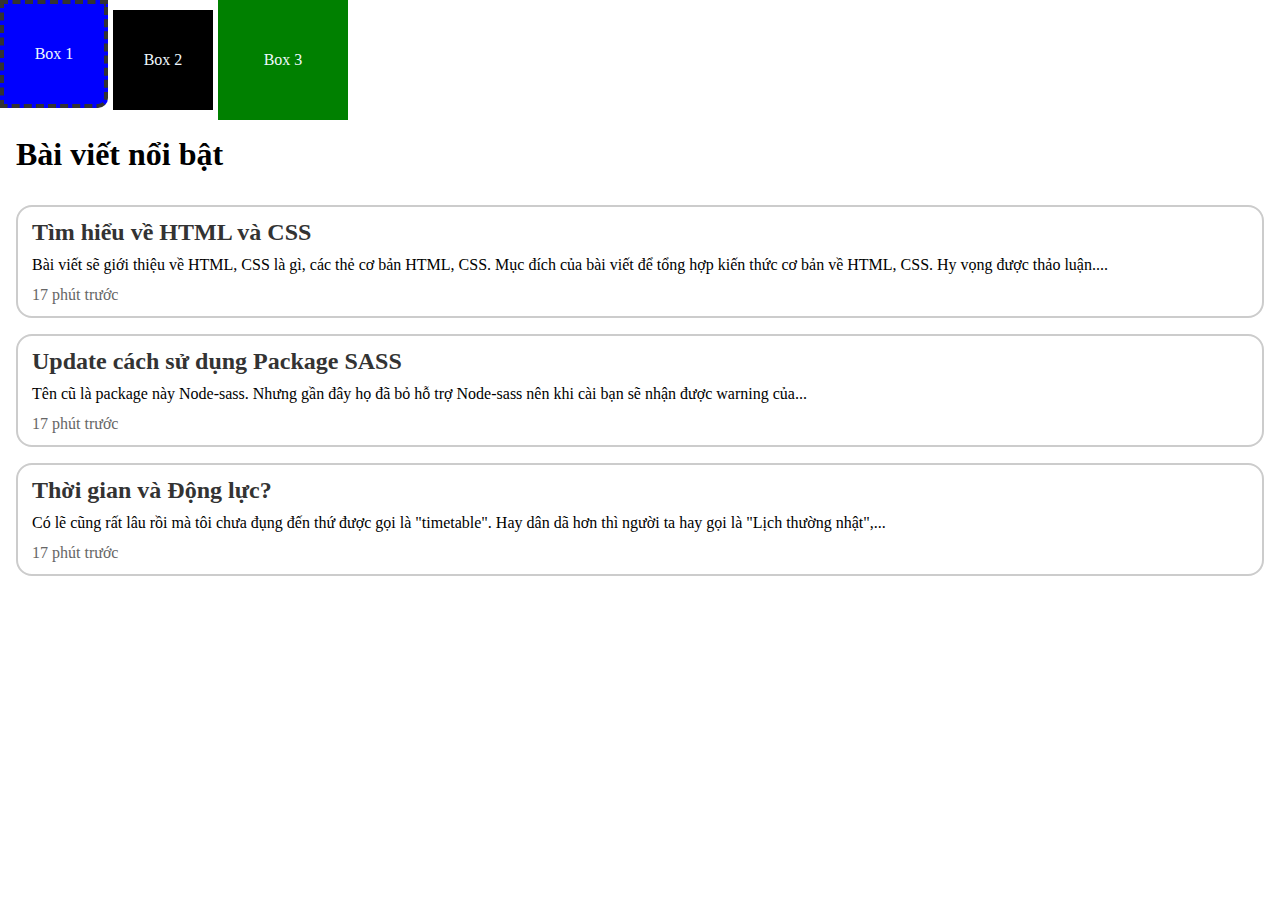
<file: Front-end/chap4.html>
<!DOCTYPE html>
<html>

<head>
    <meta charset="UTF-8">
    <meta view="viewport" content="width=device-width, initial-scale=1.0">
    <title>Chapter 4</title>
    <style>
        * {
            margin: 0;
            /* reset margin */
            padding: 0;
        }

        .box {
            width: 100px;
            height: 100px;
            color: aliceblue;

            /*can giua noi dung trong box*/
            display: flex;
            align-items: center;
            justify-content: center;
            float: left;
            /* ========canh trái nằm ngang======== */
        }

        .box1 {
            background-color: blue;
            /* border-width: 4px;
                border-style: dashed;
                border-color: #333; */
            border: 4px dashed #333;
            /* can replace boder-top/bottom/l/r/... */
            border-bottom-right-radius: 10px;
        }

        .box2 {
            background-color: black;
            /* margin-top: 10px;
                margin-left: 10px;
                margin-bottom: 10px; */
            margin: 10px 5px 2.5px;
        }

        .box3 {
            background-color: green;
            /* padding-left: 10px;
                padding-top: 20px; */
            padding: 10px 15px;
            margin-left: 0px;
            /*
                2 params | top-bot left-right
                3 params | top left-right bot
                4 params | top right bot left (chiều kim đồng hồ)
                */
        }

        .content {
            clear: both;
            /* ====== Đảm bảo xuống dòng mới, không bị ảnh hưởng bởi các phần tử float ====== */
            display: block;
            /* Đảm bảo nội dung hiển thị như một khối */

            padding: 16px;
        }

        .content-box {
            border: 2px solid #ccc;
            border-radius: 16px;
            margin-bottom: 16px;
            padding: 12px 14px;
        }

        .content-box:hover {
            background-color: #f0f0f0;
            cursor: pointer;
        }

        .post-list {
            margin-top: 32px;
        }

        .content-box .title a {
            text-decoration: none;
            color: #333;
        }

        .content-box .post-time {
            margin-top: 12px;
            color: #666;
        }
        .content-box .desc {
            margin-top: 10px;
        }
    </style>
</head>

<body>
    <div class="box box1">Box 1</div>
    <div class="box box2">Box 2</div>
    <div class="box box3">Box 3</div>

    <div class="content">
        <h1 class="heading">Bài viết nổi bật</h1>
        <div class="post-list">
            <div class="content-box">
                <h2 class="title">
                    <a href="https://fullstack.edu.vn/blog/tim-hieu-ve-html-va-css.html">Tìm hiểu về HTML và CSS</a>
                </h2>
                <p class="desc">
                    Bài viết sẽ giới thiệu về HTML, CSS là gì, các thẻ cơ bản HTML, CSS. Mục đích của bài viết để tổng
                    hợp kiến thức cơ bản về HTML, CSS. Hy vọng được thảo luận....
                </p>
                <p class="post-time">17 phút trước</p>
            </div>
            <div class="content-box">
                <h2 class="title">
                    <a href="https://fullstack.edu.vn/blog/update-cach-su-dung-package-sass-1.html">Update cách sử dụng
                        Package SASS</a>
                </h2>
                <p class="desc">
                    Tên cũ là package này Node-sass. Nhưng gần đây họ đã bỏ hỗ trợ Node-sass nên khi cài bạn sẽ nhận
                    được warning của...
                </p>
                <p class="post-time">17 phút trước</p>
            </div>
            <div class="content-box">
                <h2 class="title">
                    <a href="https://fullstack.edu.vn/blog/thoi-gian-va-dong-luc.html">Thời gian và Động lực?</a>
                </h2>
                <p class="desc">
                    Có lẽ cũng rất lâu rồi mà tôi chưa đụng đến thứ được gọi là "timetable". Hay dân dã hơn thì người ta
                    hay gọi là "Lịch thường nhật",...
                </p>
                <p class="post-time">17 phút trước</p>
            </div>
        </div>
    </div>
</body>

</html>
</file>
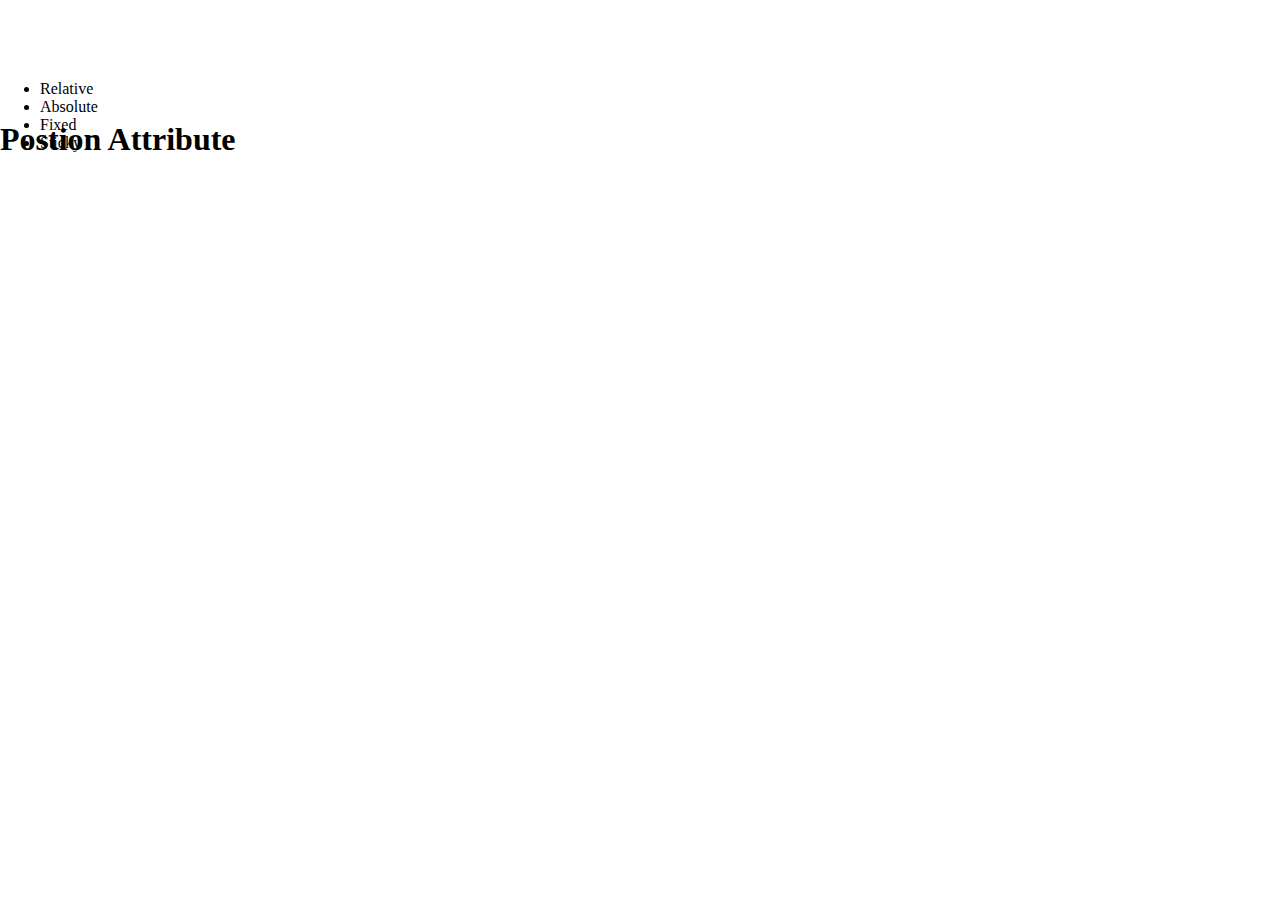
<file: Front-end/chap6.html>
<!DOCTYPE html>
<html>
    <head>
        <meta charset="UTF-8">
        <meta name="viewport" content="width=device-width, intial-scale=1.0">
        <title>Chapter 6 - Position</title>
        <style>
            html, body {
                margin: 0;
            }

            h1 {
                position: relative;
                top: 100px;
            }
            
        </style>
    </head>

    <body>
        <div class="content1">
            <h1>Postion Attribute</h1>
            <ul>
                <li>Relative</li>
                <li>Absolute</li>
                <li>Fixed</li>
                <li>Sticky</li>
            </ul>
        </div>
    </body>
</html>
</file>
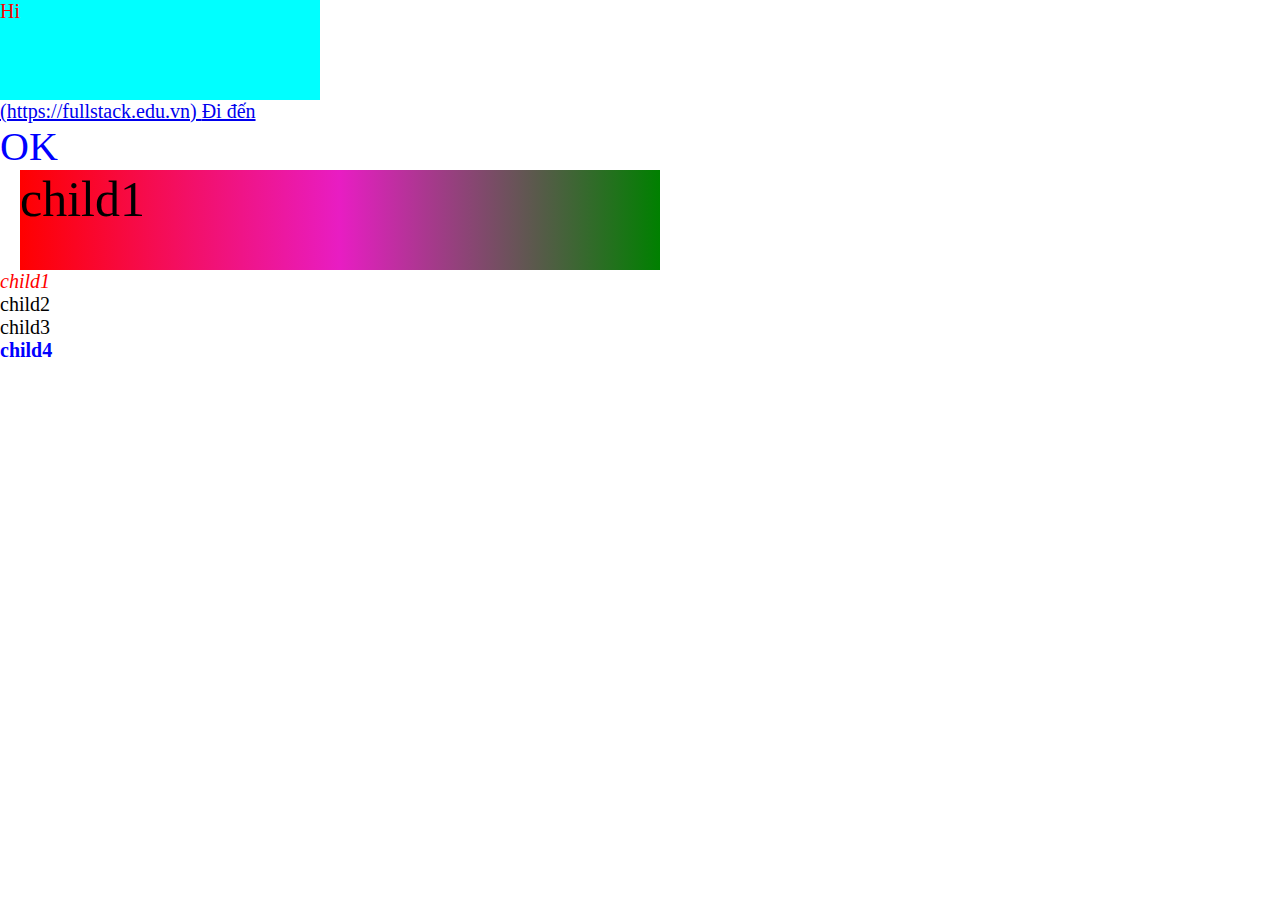
<file: Front-end/cssfunc.html>
<!DOCTYPE html>
<html>

<head>
    <meta charset="UTF-8">
    <meta view="viewport" content="width=device-width, initial-scale=1.0">
    <title>My website</title>
    <style>
        :root {
            --color-text: blue;
        }
    
        * {
            /*Reset margin*/
            margin: 0;
            /*margin default - 8px*/
        }

        html {
            font-size: 20px;
        }

        .box {
            width: 50%;
            height: 100px;
            background-color: rgba(232, 29, 0, 0.3);
            color: var(--color-text);
        }

        body {
            width: 50%;

            /* vw - viewport width, vh - viewport height */
            .box1 {
                width: 50vw;
                height: 100px;
                margin-left: 20px;
                background-image: linear-gradient(to left,green, rgb(232, 29, 195), red);
            }
        }

        .title {
            font-size: 2rem; /* ~2*html = 40px */
            color: var(--color-text);
        }

        .box1 {
            font-size: 15px;
        }

        .title1 {
            font-size: calc(1em * 2 + 1rem); /* ~2*box1 + html = 2*15px + 20px = 50px*/
        }

        /* 
        CSS functions
            1. var()
            2. linear-gradient()
            3. rgba(1,1,1,a)
            4. rgb(1,1,1)
            5. calc()
            6. attr()
        */
        a::before {
            content: "(" attr(href) ") ";
        }

        /* 
        CSS pseudo-classes
            :root
            :hover
            :active
            :first-child
            :last-child
        */
        .box:hover {
            background-color: aqua;
            font-size: 20px;
            color: red;
        }
        .title:active {
            color: red;
        }

        .child:first-child {
            color: red;
            font-style: italic;
        }

        .child:last-child {
            color: blue;
            font-weight: bold;
        }
    </style>
</head>

<body>
    <header>
        <div class="box">Hi</div>
    </header>
    <a href="https://fullstack.edu.vn">Đi đến</a> <!--(https://fullstack.edu.vn) Đi đến-->
    <div class="title">OK</div>
    <div class="box1">
        <div class="box2">
            <div class="title1">child1</div>
        </div>
    </div>

    <div>
        <!--Nếu xóa class="child" chỗ first (last) thì first-child (last-child) sẽ không hoạt động"-->
        <!-- Để thấy rõ hãy xóa first và commnent khối last -->
        <!--Ví dụ: Thường xử dụng để loại bỏ margin đầu và cuối của tab menu hay dashboard-->
        <div class="child"> <!--first-->
            child1
        </div>
        <div class="child">
            child2
        </div>
        <div class="child"> 
            child3
        </div>
        <div class="child"> <!--last--> 
            child4
        </div>
    </div>
</body>

</html>
</file>
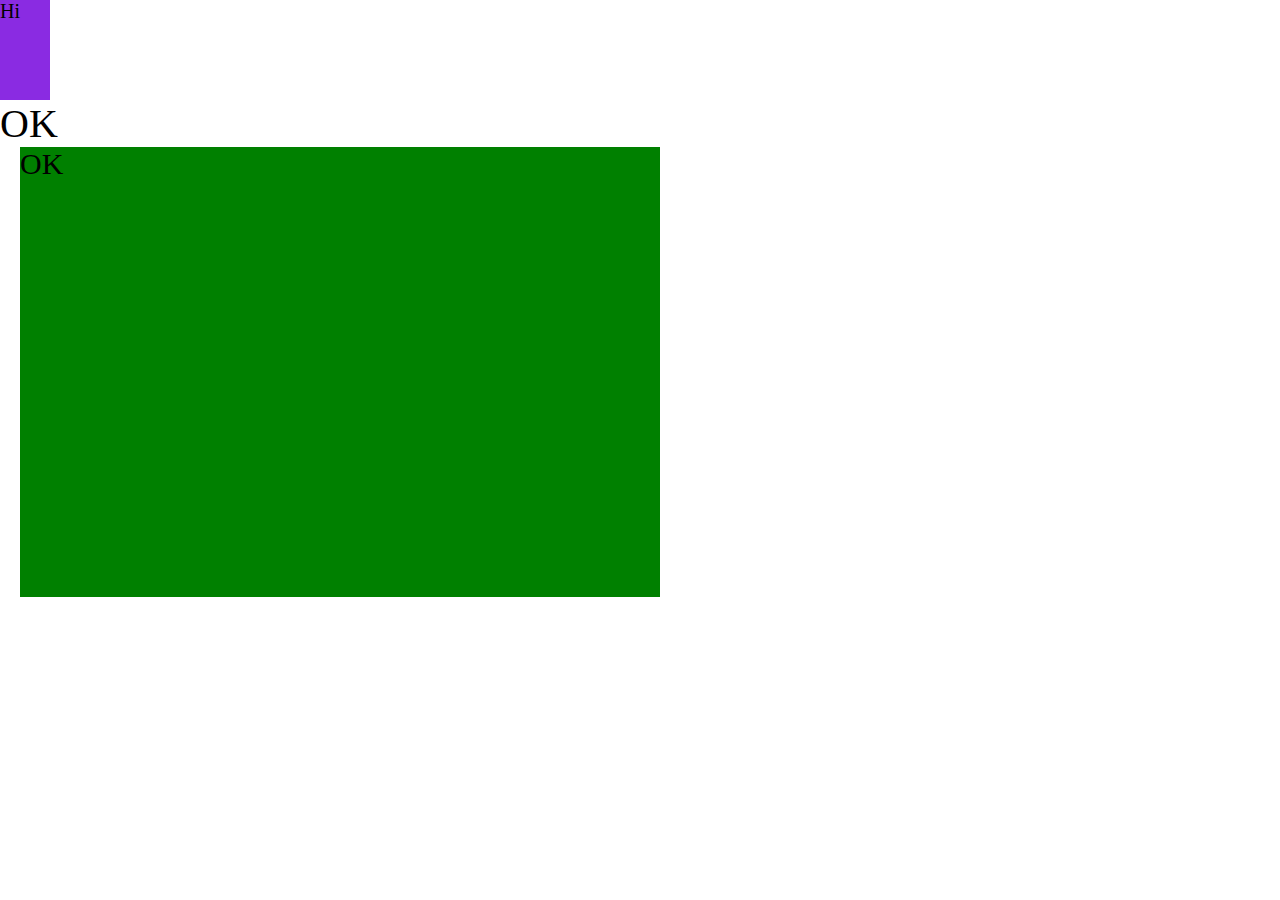
<file: Front-end/units.html>
<!DOCTYPE html>
<html>
    <head>
        <meta charset="UTF-8">
        <meta view="viewport" content="width=device-width, initial-scale=1.0">
        <title>My website</title>
        <style>
            * { /*Reset margin*/
                margin: 0; /*margin default - 8px*/
            }
            html {
                font-size: 20px;
            }
            .box {
                width: 50%;
                height: 100px;
                background-color: blueviolet;
            }
            body {
                width: 100px;
            }
            .title {
                font-size: 2rem; /* ~2*html = 40px */
            }
            .box1 {
                font-size: 15px;
            }
            .title1 {
                font-size: 2em; /* ~2*box1 = 30px */
            }

            /* vw - viewport width, vh - viewport height
                
            */
            .box1 {
                width: 50vw;
                height: 50vh;
                background-color: green;
                margin-left: 20px;
            }
        </style>
    </head>

    <body>
        <header>
            <div class="box">Hi</div>
        </header>
        <div class="title">OK</div>
        <div class="box1">
            <div class="box2">
                <div class="title1">OK</div>
            </div>
        </div>
    </body>
</html>
</file>
<file: The-band/assets/css/styles.css>
* {
    margin: 0;
    padding: 0;
    box-sizing: border-box;
}

/*
I. Từ ngoài vào trong
II. Từ trên xuống dưới
III. Tổng quan đến chi tiết

1. Vị trí
2. Kích thước (width, height)
3. Màu sắc
4. Kiểu dáng (kiểu chữ, hình tròn, vuông, ...)
*/

html {
    font-family: Arial, Helvetica, sans-serif;
}

#main {

}

#heaher {
    --header-height: 46px;
    height: var(--header-height);
    background-color: #000;
}

#slider {

}

#content {

}

#footer {

}

.nav li {
    display: inline-block;
    position: relative;
}

.nav li a {
    text-decoration: none;
    color: #fff;
    line-height: var(--header-height);
    padding: 0 24px;
    display: inherit; /* ~ inline-block */
}

.nav .subnav {
    display: none;
    box-shadow: 0 4px 10px 0 rgba(0, 0, 0, 0.2), 0 4px 20px 0 rgba(0, 0, 0, 0.19);
    min-width: 160px;
    position: absolute;
    top: 100%; /* = line-height cua cha = 46px - Optional */
    left: 0; /* canh trai - Optional */
}

.nav li:hover > a {
    background-color: #ccc;
    color: #000;
}

.nav li:hover .subnav {
    display: block;
    background-color: #fff;
}

.subnav li {
    display: block;
}

.nav > li > a {
    text-transform: uppercase;
}

.subnav li a {
    color: #000;
    padding: 0 16px;
    line-height: 38px;
}

.search .ti-search {
    color: #fff;
    font-size: 14px;
    font-weight: bolder;
    position: absolute;
    right: 0;
    top: 0;
    padding: 16px 24px;
}

.search .ti-search:hover {
    background-color: #f44336;
}
</file>
<file: The-band/assets/themify-icons/themify-icons.css>
@font-face {
	font-family: 'themify';
	src:url('fonts/themify.eot?-fvbane');
	src:url('fonts/themify.eot?#iefix-fvbane') format('embedded-opentype'),
		url('fonts/themify.woff?-fvbane') format('woff'),
		url('fonts/themify.ttf?-fvbane') format('truetype'),
		url('fonts/themify.svg?-fvbane#themify') format('svg');
	font-weight: normal;
	font-style: normal;
}

[class^="ti-"], [class*=" ti-"] {
	font-family: 'themify';
	speak: none;
	font-style: normal;
	font-weight: normal;
	font-variant: normal;
	text-transform: none;
	line-height: 1;

	/* Better Font Rendering =========== */
	-webkit-font-smoothing: antialiased;
	-moz-osx-font-smoothing: grayscale;
}

.ti-wand:before {
	content: "\e600";
}
.ti-volume:before {
	content: "\e601";
}
.ti-user:before {
	content: "\e602";
}
.ti-unlock:before {
	content: "\e603";
}
.ti-unlink:before {
	content: "\e604";
}
.ti-trash:before {
	content: "\e605";
}
.ti-thought:before {
	content: "\e606";
}
.ti-target:before {
	content: "\e607";
}
.ti-tag:before {
	content: "\e608";
}
.ti-tablet:before {
	content: "\e609";
}
.ti-star:before {
	content: "\e60a";
}
.ti-spray:before {
	content: "\e60b";
}
.ti-signal:before {
	content: "\e60c";
}
.ti-shopping-cart:before {
	content: "\e60d";
}
.ti-shopping-cart-full:before {
	content: "\e60e";
}
.ti-settings:before {
	content: "\e60f";
}
.ti-search:before {
	content: "\e610";
}
.ti-zoom-in:before {
	content: "\e611";
}
.ti-zoom-out:before {
	content: "\e612";
}
.ti-cut:before {
	content: "\e613";
}
.ti-ruler:before {
	content: "\e614";
}
.ti-ruler-pencil:before {
	content: "\e615";
}
.ti-ruler-alt:before {
	content: "\e616";
}
.ti-bookmark:before {
	content: "\e617";
}
.ti-bookmark-alt:before {
	content: "\e618";
}
.ti-reload:before {
	content: "\e619";
}
.ti-plus:before {
	content: "\e61a";
}
.ti-pin:before {
	content: "\e61b";
}
.ti-pencil:before {
	content: "\e61c";
}
.ti-pencil-alt:before {
	content: "\e61d";
}
.ti-paint-roller:before {
	content: "\e61e";
}
.ti-paint-bucket:before {
	content: "\e61f";
}
.ti-na:before {
	content: "\e620";
}
.ti-mobile:before {
	content: "\e621";
}
.ti-minus:before {
	content: "\e622";
}
.ti-medall:before {
	content: "\e623";
}
.ti-medall-alt:before {
	content: "\e624";
}
.ti-marker:before {
	content: "\e625";
}
.ti-marker-alt:before {
	content: "\e626";
}
.ti-arrow-up:before {
	content: "\e627";
}
.ti-arrow-right:before {
	content: "\e628";
}
.ti-arrow-left:before {
	content: "\e629";
}
.ti-arrow-down:before {
	content: "\e62a";
}
.ti-lock:before {
	content: "\e62b";
}
.ti-location-arrow:before {
	content: "\e62c";
}
.ti-link:before {
	content: "\e62d";
}
.ti-layout:before {
	content: "\e62e";
}
.ti-layers:before {
	content: "\e62f";
}
.ti-layers-alt:before {
	content: "\e630";
}
.ti-key:before {
	content: "\e631";
}
.ti-import:before {
	content: "\e632";
}
.ti-image:before {
	content: "\e633";
}
.ti-heart:before {
	content: "\e634";
}
.ti-heart-broken:before {
	content: "\e635";
}
.ti-hand-stop:before {
	content: "\e636";
}
.ti-hand-open:before {
	content: "\e637";
}
.ti-hand-drag:before {
	content: "\e638";
}
.ti-folder:before {
	content: "\e639";
}
.ti-flag:before {
	content: "\e63a";
}
.ti-flag-alt:before {
	content: "\e63b";
}
.ti-flag-alt-2:before {
	content: "\e63c";
}
.ti-eye:before {
	content: "\e63d";
}
.ti-export:before {
	content: "\e63e";
}
.ti-exchange-vertical:before {
	content: "\e63f";
}
.ti-desktop:before {
	content: "\e640";
}
.ti-cup:before {
	content: "\e641";
}
.ti-crown:before {
	content: "\e642";
}
.ti-comments:before {
	content: "\e643";
}
.ti-comment:before {
	content: "\e644";
}
.ti-comment-alt:before {
	content: "\e645";
}
.ti-close:before {
	content: "\e646";
}
.ti-clip:before {
	content: "\e647";
}
.ti-angle-up:before {
	content: "\e648";
}
.ti-angle-right:before {
	content: "\e649";
}
.ti-angle-left:before {
	content: "\e64a";
}
.ti-angle-down:before {
	content: "\e64b";
}
.ti-check:before {
	content: "\e64c";
}
.ti-check-box:before {
	content: "\e64d";
}
.ti-camera:before {
	content: "\e64e";
}
.ti-announcement:before {
	content: "\e64f";
}
.ti-brush:before {
	content: "\e650";
}
.ti-briefcase:before {
	content: "\e651";
}
.ti-bolt:before {
	content: "\e652";
}
.ti-bolt-alt:before {
	content: "\e653";
}
.ti-blackboard:before {
	content: "\e654";
}
.ti-bag:before {
	content: "\e655";
}
.ti-move:before {
	content: "\e656";
}
.ti-arrows-vertical:before {
	content: "\e657";
}
.ti-arrows-horizontal:before {
	content: "\e658";
}
.ti-fullscreen:before {
	content: "\e659";
}
.ti-arrow-top-right:before {
	content: "\e65a";
}
.ti-arrow-top-left:before {
	content: "\e65b";
}
.ti-arrow-circle-up:before {
	content: "\e65c";
}
.ti-arrow-circle-right:before {
	content: "\e65d";
}
.ti-arrow-circle-left:before {
	content: "\e65e";
}
.ti-arrow-circle-down:before {
	content: "\e65f";
}
.ti-angle-double-up:before {
	content: "\e660";
}
.ti-angle-double-right:before {
	content: "\e661";
}
.ti-angle-double-left:before {
	content: "\e662";
}
.ti-angle-double-down:before {
	content: "\e663";
}
.ti-zip:before {
	content: "\e664";
}
.ti-world:before {
	content: "\e665";
}
.ti-wheelchair:before {
	content: "\e666";
}
.ti-view-list:before {
	content: "\e667";
}
.ti-view-list-alt:before {
	content: "\e668";
}
.ti-view-grid:before {
	content: "\e669";
}
.ti-uppercase:before {
	content: "\e66a";
}
.ti-upload:before {
	content: "\e66b";
}
.ti-underline:before {
	content: "\e66c";
}
.ti-truck:before {
	content: "\e66d";
}
.ti-timer:before {
	content: "\e66e";
}
.ti-ticket:before {
	content: "\e66f";
}
.ti-thumb-up:before {
	content: "\e670";
}
.ti-thumb-down:before {
	content: "\e671";
}
.ti-text:before {
	content: "\e672";
}
.ti-stats-up:before {
	content: "\e673";
}
.ti-stats-down:before {
	content: "\e674";
}
.ti-split-v:before {
	content: "\e675";
}
.ti-split-h:before {
	content: "\e676";
}
.ti-smallcap:before {
	content: "\e677";
}
.ti-shine:before {
	content: "\e678";
}
.ti-shift-right:before {
	content: "\e679";
}
.ti-shift-left:before {
	content: "\e67a";
}
.ti-shield:before {
	content: "\e67b";
}
.ti-notepad:before {
	content: "\e67c";
}
.ti-server:before {
	content: "\e67d";
}
.ti-quote-right:before {
	content: "\e67e";
}
.ti-quote-left:before {
	content: "\e67f";
}
.ti-pulse:before {
	content: "\e680";
}
.ti-printer:before {
	content: "\e681";
}
.ti-power-off:before {
	content: "\e682";
}
.ti-plug:before {
	content: "\e683";
}
.ti-pie-chart:before {
	content: "\e684";
}
.ti-paragraph:before {
	content: "\e685";
}
.ti-panel:before {
	content: "\e686";
}
.ti-package:before {
	content: "\e687";
}
.ti-music:before {
	content: "\e688";
}
.ti-music-alt:before {
	content: "\e689";
}
.ti-mouse:before {
	content: "\e68a";
}
.ti-mouse-alt:before {
	content: "\e68b";
}
.ti-money:before {
	content: "\e68c";
}
.ti-microphone:before {
	content: "\e68d";
}
.ti-menu:before {
	content: "\e68e";
}
.ti-menu-alt:before {
	content: "\e68f";
}
.ti-map:before {
	content: "\e690";
}
.ti-map-alt:before {
	content: "\e691";
}
.ti-loop:before {
	content: "\e692";
}
.ti-location-pin:before {
	content: "\e693";
}
.ti-list:before {
	content: "\e694";
}
.ti-light-bulb:before {
	content: "\e695";
}
.ti-Italic:before {
	content: "\e696";
}
.ti-info:before {
	content: "\e697";
}
.ti-infinite:before {
	content: "\e698";
}
.ti-id-badge:before {
	content: "\e699";
}
.ti-hummer:before {
	content: "\e69a";
}
.ti-home:before {
	content: "\e69b";
}
.ti-help:before {
	content: "\e69c";
}
.ti-headphone:before {
	content: "\e69d";
}
.ti-harddrives:before {
	content: "\e69e";
}
.ti-harddrive:before {
	content: "\e69f";
}
.ti-gift:before {
	content: "\e6a0";
}
.ti-game:before {
	content: "\e6a1";
}
.ti-filter:before {
	content: "\e6a2";
}
.ti-files:before {
	content: "\e6a3";
}
.ti-file:before {
	content: "\e6a4";
}
.ti-eraser:before {
	content: "\e6a5";
}
.ti-envelope:before {
	content: "\e6a6";
}
.ti-download:before {
	content: "\e6a7";
}
.ti-direction:before {
	content: "\e6a8";
}
.ti-direction-alt:before {
	content: "\e6a9";
}
.ti-dashboard:before {
	content: "\e6aa";
}
.ti-control-stop:before {
	content: "\e6ab";
}
.ti-control-shuffle:before {
	content: "\e6ac";
}
.ti-control-play:before {
	content: "\e6ad";
}
.ti-control-pause:before {
	content: "\e6ae";
}
.ti-control-forward:before {
	content: "\e6af";
}
.ti-control-backward:before {
	content: "\e6b0";
}
.ti-cloud:before {
	content: "\e6b1";
}
.ti-cloud-up:before {
	content: "\e6b2";
}
.ti-cloud-down:before {
	content: "\e6b3";
}
.ti-clipboard:before {
	content: "\e6b4";
}
.ti-car:before {
	content: "\e6b5";
}
.ti-calendar:before {
	content: "\e6b6";
}
.ti-book:before {
	content: "\e6b7";
}
.ti-bell:before {
	content: "\e6b8";
}
.ti-basketball:before {
	content: "\e6b9";
}
.ti-bar-chart:before {
	content: "\e6ba";
}
.ti-bar-chart-alt:before {
	content: "\e6bb";
}
.ti-back-right:before {
	content: "\e6bc";
}
.ti-back-left:before {
	content: "\e6bd";
}
.ti-arrows-corner:before {
	content: "\e6be";
}
.ti-archive:before {
	content: "\e6bf";
}
.ti-anchor:before {
	content: "\e6c0";
}
.ti-align-right:before {
	content: "\e6c1";
}
.ti-align-left:before {
	content: "\e6c2";
}
.ti-align-justify:before {
	content: "\e6c3";
}
.ti-align-center:before {
	content: "\e6c4";
}
.ti-alert:before {
	content: "\e6c5";
}
.ti-alarm-clock:before {
	content: "\e6c6";
}
.ti-agenda:before {
	content: "\e6c7";
}
.ti-write:before {
	content: "\e6c8";
}
.ti-window:before {
	content: "\e6c9";
}
.ti-widgetized:before {
	content: "\e6ca";
}
.ti-widget:before {
	content: "\e6cb";
}
.ti-widget-alt:before {
	content: "\e6cc";
}
.ti-wallet:before {
	content: "\e6cd";
}
.ti-video-clapper:before {
	content: "\e6ce";
}
.ti-video-camera:before {
	content: "\e6cf";
}
.ti-vector:before {
	content: "\e6d0";
}
.ti-themify-logo:before {
	content: "\e6d1";
}
.ti-themify-favicon:before {
	content: "\e6d2";
}
.ti-themify-favicon-alt:before {
	content: "\e6d3";
}
.ti-support:before {
	content: "\e6d4";
}
.ti-stamp:before {
	content: "\e6d5";
}
.ti-split-v-alt:before {
	content: "\e6d6";
}
.ti-slice:before {
	content: "\e6d7";
}
.ti-shortcode:before {
	content: "\e6d8";
}
.ti-shift-right-alt:before {
	content: "\e6d9";
}
.ti-shift-left-alt:before {
	content: "\e6da";
}
.ti-ruler-alt-2:before {
	content: "\e6db";
}
.ti-receipt:before {
	content: "\e6dc";
}
.ti-pin2:before {
	content: "\e6dd";
}
.ti-pin-alt:before {
	content: "\e6de";
}
.ti-pencil-alt2:before {
	content: "\e6df";
}
.ti-palette:before {
	content: "\e6e0";
}
.ti-more:before {
	content: "\e6e1";
}
.ti-more-alt:before {
	content: "\e6e2";
}
.ti-microphone-alt:before {
	content: "\e6e3";
}
.ti-magnet:before {
	content: "\e6e4";
}
.ti-line-double:before {
	content: "\e6e5";
}
.ti-line-dotted:before {
	content: "\e6e6";
}
.ti-line-dashed:before {
	content: "\e6e7";
}
.ti-layout-width-full:before {
	content: "\e6e8";
}
.ti-layout-width-default:before {
	content: "\e6e9";
}
.ti-layout-width-default-alt:before {
	content: "\e6ea";
}
.ti-layout-tab:before {
	content: "\e6eb";
}
.ti-layout-tab-window:before {
	content: "\e6ec";
}
.ti-layout-tab-v:before {
	content: "\e6ed";
}
.ti-layout-tab-min:before {
	content: "\e6ee";
}
.ti-layout-slider:before {
	content: "\e6ef";
}
.ti-layout-slider-alt:before {
	content: "\e6f0";
}
.ti-layout-sidebar-right:before {
	content: "\e6f1";
}
.ti-layout-sidebar-none:before {
	content: "\e6f2";
}
.ti-layout-sidebar-left:before {
	content: "\e6f3";
}
.ti-layout-placeholder:before {
	content: "\e6f4";
}
.ti-layout-menu:before {
	content: "\e6f5";
}
.ti-layout-menu-v:before {
	content: "\e6f6";
}
.ti-layout-menu-separated:before {
	content: "\e6f7";
}
.ti-layout-menu-full:before {
	content: "\e6f8";
}
.ti-layout-media-right-alt:before {
	content: "\e6f9";
}
.ti-layout-media-right:before {
	content: "\e6fa";
}
.ti-layout-media-overlay:before {
	content: "\e6fb";
}
.ti-layout-media-overlay-alt:before {
	content: "\e6fc";
}
.ti-layout-media-overlay-alt-2:before {
	content: "\e6fd";
}
.ti-layout-media-left-alt:before {
	content: "\e6fe";
}
.ti-layout-media-left:before {
	content: "\e6ff";
}
.ti-layout-media-center-alt:before {
	content: "\e700";
}
.ti-layout-media-center:before {
	content: "\e701";
}
.ti-layout-list-thumb:before {
	content: "\e702";
}
.ti-layout-list-thumb-alt:before {
	content: "\e703";
}
.ti-layout-list-post:before {
	content: "\e704";
}
.ti-layout-list-large-image:before {
	content: "\e705";
}
.ti-layout-line-solid:before {
	content: "\e706";
}
.ti-layout-grid4:before {
	content: "\e707";
}
.ti-layout-grid3:before {
	content: "\e708";
}
.ti-layout-grid2:before {
	content: "\e709";
}
.ti-layout-grid2-thumb:before {
	content: "\e70a";
}
.ti-layout-cta-right:before {
	content: "\e70b";
}
.ti-layout-cta-left:before {
	content: "\e70c";
}
.ti-layout-cta-center:before {
	content: "\e70d";
}
.ti-layout-cta-btn-right:before {
	content: "\e70e";
}
.ti-layout-cta-btn-left:before {
	content: "\e70f";
}
.ti-layout-column4:before {
	content: "\e710";
}
.ti-layout-column3:before {
	content: "\e711";
}
.ti-layout-column2:before {
	content: "\e712";
}
.ti-layout-accordion-separated:before {
	content: "\e713";
}
.ti-layout-accordion-merged:before {
	content: "\e714";
}
.ti-layout-accordion-list:before {
	content: "\e715";
}
.ti-ink-pen:before {
	content: "\e716";
}
.ti-info-alt:before {
	content: "\e717";
}
.ti-help-alt:before {
	content: "\e718";
}
.ti-headphone-alt:before {
	content: "\e719";
}
.ti-hand-point-up:before {
	content: "\e71a";
}
.ti-hand-point-right:before {
	content: "\e71b";
}
.ti-hand-point-left:before {
	content: "\e71c";
}
.ti-hand-point-down:before {
	content: "\e71d";
}
.ti-gallery:before {
	content: "\e71e";
}
.ti-face-smile:before {
	content: "\e71f";
}
.ti-face-sad:before {
	content: "\e720";
}
.ti-credit-card:before {
	content: "\e721";
}
.ti-control-skip-forward:before {
	content: "\e722";
}
.ti-control-skip-backward:before {
	content: "\e723";
}
.ti-control-record:before {
	content: "\e724";
}
.ti-control-eject:before {
	content: "\e725";
}
.ti-comments-smiley:before {
	content: "\e726";
}
.ti-brush-alt:before {
	content: "\e727";
}
.ti-youtube:before {
	content: "\e728";
}
.ti-vimeo:before {
	content: "\e729";
}
.ti-twitter:before {
	content: "\e72a";
}
.ti-time:before {
	content: "\e72b";
}
.ti-tumblr:before {
	content: "\e72c";
}
.ti-skype:before {
	content: "\e72d";
}
.ti-share:before {
	content: "\e72e";
}
.ti-share-alt:before {
	content: "\e72f";
}
.ti-rocket:before {
	content: "\e730";
}
.ti-pinterest:before {
	content: "\e731";
}
.ti-new-window:before {
	content: "\e732";
}
.ti-microsoft:before {
	content: "\e733";
}
.ti-list-ol:before {
	content: "\e734";
}
.ti-linkedin:before {
	content: "\e735";
}
.ti-layout-sidebar-2:before {
	content: "\e736";
}
.ti-layout-grid4-alt:before {
	content: "\e737";
}
.ti-layout-grid3-alt:before {
	content: "\e738";
}
.ti-layout-grid2-alt:before {
	content: "\e739";
}
.ti-layout-column4-alt:before {
	content: "\e73a";
}
.ti-layout-column3-alt:before {
	content: "\e73b";
}
.ti-layout-column2-alt:before {
	content: "\e73c";
}
.ti-instagram:before {
	content: "\e73d";
}
.ti-google:before {
	content: "\e73e";
}
.ti-github:before {
	content: "\e73f";
}
.ti-flickr:before {
	content: "\e740";
}
.ti-facebook:before {
	content: "\e741";
}
.ti-dropbox:before {
	content: "\e742";
}
.ti-dribbble:before {
	content: "\e743";
}
.ti-apple:before {
	content: "\e744";
}
.ti-android:before {
	content: "\e745";
}
.ti-save:before {
	content: "\e746";
}
.ti-save-alt:before {
	content: "\e747";
}
.ti-yahoo:before {
	content: "\e748";
}
.ti-wordpress:before {
	content: "\e749";
}
.ti-vimeo-alt:before {
	content: "\e74a";
}
.ti-twitter-alt:before {
	content: "\e74b";
}
.ti-tumblr-alt:before {
	content: "\e74c";
}
.ti-trello:before {
	content: "\e74d";
}
.ti-stack-overflow:before {
	content: "\e74e";
}
.ti-soundcloud:before {
	content: "\e74f";
}
.ti-sharethis:before {
	content: "\e750";
}
.ti-sharethis-alt:before {
	content: "\e751";
}
.ti-reddit:before {
	content: "\e752";
}
.ti-pinterest-alt:before {
	content: "\e753";
}
.ti-microsoft-alt:before {
	content: "\e754";
}
.ti-linux:before {
	content: "\e755";
}
.ti-jsfiddle:before {
	content: "\e756";
}
.ti-joomla:before {
	content: "\e757";
}
.ti-html5:before {
	content: "\e758";
}
.ti-flickr-alt:before {
	content: "\e759";
}
.ti-email:before {
	content: "\e75a";
}
.ti-drupal:before {
	content: "\e75b";
}
.ti-dropbox-alt:before {
	content: "\e75c";
}
.ti-css3:before {
	content: "\e75d";
}
.ti-rss:before {
	content: "\e75e";
}
.ti-rss-alt:before {
	content: "\e75f";
}
</file>
<file: The-band/assets/themify-icons/demo-files/demo.css>
body {
	font: normal 1em/1.5em Arial, Helvetica, sans-serif;
	max-width: 90%;
	margin: 30px auto 0;
}
h1, h3 {
	font-weight: normal;
}
h3 {
	font-size: 1.4;
	text-transform: uppercase;
	letter-spacing: 1px;
}

.icon-section {
	margin: 0 0 3em;
	clear: both;
	overflow: hidden;
}
.icon-container {
	width: 240px; 
	padding: .7em 0;
	float: left; 
	position: relative;
	text-align: left;
}
.icon-container [class^="ti-"], 
.icon-container [class*=" ti-"] {
	color: #000;
	position: absolute;
	margin-top: 3px;
	transition: .3s;
}
.icon-container:hover [class^="ti-"],
.icon-container:hover [class*=" ti-"] {
	font-size: 2.2em;
	margin-top: -5px;
}
.icon-container:hover .icon-name {
	color: #000;
}
.icon-name {
	color: #aaa;
	margin-left: 35px;
	font-size: .8em;
	transition: .3s;
}
.icon-container:hover .icon-name {
	margin-left: 45px;
}
</file>
<file: The-band/assets/themify-icons/ie7/ie7.css>
.ti-wand {
	*zoom: expression(this.runtimeStyle['zoom'] = '1', this.innerHTML = '&#xe600;');
}
.ti-volume {
	*zoom: expression(this.runtimeStyle['zoom'] = '1', this.innerHTML = '&#xe601;');
}
.ti-user {
	*zoom: expression(this.runtimeStyle['zoom'] = '1', this.innerHTML = '&#xe602;');
}
.ti-unlock {
	*zoom: expression(this.runtimeStyle['zoom'] = '1', this.innerHTML = '&#xe603;');
}
.ti-unlink {
	*zoom: expression(this.runtimeStyle['zoom'] = '1', this.innerHTML = '&#xe604;');
}
.ti-trash {
	*zoom: expression(this.runtimeStyle['zoom'] = '1', this.innerHTML = '&#xe605;');
}
.ti-thought {
	*zoom: expression(this.runtimeStyle['zoom'] = '1', this.innerHTML = '&#xe606;');
}
.ti-target {
	*zoom: expression(this.runtimeStyle['zoom'] = '1', this.innerHTML = '&#xe607;');
}
.ti-tag {
	*zoom: expression(this.runtimeStyle['zoom'] = '1', this.innerHTML = '&#xe608;');
}
.ti-tablet {
	*zoom: expression(this.runtimeStyle['zoom'] = '1', this.innerHTML = '&#xe609;');
}
.ti-star {
	*zoom: expression(this.runtimeStyle['zoom'] = '1', this.innerHTML = '&#xe60a;');
}
.ti-spray {
	*zoom: expression(this.runtimeStyle['zoom'] = '1', this.innerHTML = '&#xe60b;');
}
.ti-signal {
	*zoom: expression(this.runtimeStyle['zoom'] = '1', this.innerHTML = '&#xe60c;');
}
.ti-shopping-cart {
	*zoom: expression(this.runtimeStyle['zoom'] = '1', this.innerHTML = '&#xe60d;');
}
.ti-shopping-cart-full {
	*zoom: expression(this.runtimeStyle['zoom'] = '1', this.innerHTML = '&#xe60e;');
}
.ti-settings {
	*zoom: expression(this.runtimeStyle['zoom'] = '1', this.innerHTML = '&#xe60f;');
}
.ti-search {
	*zoom: expression(this.runtimeStyle['zoom'] = '1', this.innerHTML = '&#xe610;');
}
.ti-zoom-in {
	*zoom: expression(this.runtimeStyle['zoom'] = '1', this.innerHTML = '&#xe611;');
}
.ti-zoom-out {
	*zoom: expression(this.runtimeStyle['zoom'] = '1', this.innerHTML = '&#xe612;');
}
.ti-cut {
	*zoom: expression(this.runtimeStyle['zoom'] = '1', this.innerHTML = '&#xe613;');
}
.ti-ruler {
	*zoom: expression(this.runtimeStyle['zoom'] = '1', this.innerHTML = '&#xe614;');
}
.ti-ruler-pencil {
	*zoom: expression(this.runtimeStyle['zoom'] = '1', this.innerHTML = '&#xe615;');
}
.ti-ruler-alt {
	*zoom: expression(this.runtimeStyle['zoom'] = '1', this.innerHTML = '&#xe616;');
}
.ti-bookmark {
	*zoom: expression(this.runtimeStyle['zoom'] = '1', this.innerHTML = '&#xe617;');
}
.ti-bookmark-alt {
	*zoom: expression(this.runtimeStyle['zoom'] = '1', this.innerHTML = '&#xe618;');
}
.ti-reload {
	*zoom: expression(this.runtimeStyle['zoom'] = '1', this.innerHTML = '&#xe619;');
}
.ti-plus {
	*zoom: expression(this.runtimeStyle['zoom'] = '1', this.innerHTML = '&#xe61a;');
}
.ti-pin {
	*zoom: expression(this.runtimeStyle['zoom'] = '1', this.innerHTML = '&#xe61b;');
}
.ti-pencil {
	*zoom: expression(this.runtimeStyle['zoom'] = '1', this.innerHTML = '&#xe61c;');
}
.ti-pencil-alt {
	*zoom: expression(this.runtimeStyle['zoom'] = '1', this.innerHTML = '&#xe61d;');
}
.ti-paint-roller {
	*zoom: expression(this.runtimeStyle['zoom'] = '1', this.innerHTML = '&#xe61e;');
}
.ti-paint-bucket {
	*zoom: expression(this.runtimeStyle['zoom'] = '1', this.innerHTML = '&#xe61f;');
}
.ti-na {
	*zoom: expression(this.runtimeStyle['zoom'] = '1', this.innerHTML = '&#xe620;');
}
.ti-mobile {
	*zoom: expression(this.runtimeStyle['zoom'] = '1', this.innerHTML = '&#xe621;');
}
.ti-minus {
	*zoom: expression(this.runtimeStyle['zoom'] = '1', this.innerHTML = '&#xe622;');
}
.ti-medall {
	*zoom: expression(this.runtimeStyle['zoom'] = '1', this.innerHTML = '&#xe623;');
}
.ti-medall-alt {
	*zoom: expression(this.runtimeStyle['zoom'] = '1', this.innerHTML = '&#xe624;');
}
.ti-marker {
	*zoom: expression(this.runtimeStyle['zoom'] = '1', this.innerHTML = '&#xe625;');
}
.ti-marker-alt {
	*zoom: expression(this.runtimeStyle['zoom'] = '1', this.innerHTML = '&#xe626;');
}
.ti-arrow-up {
	*zoom: expression(this.runtimeStyle['zoom'] = '1', this.innerHTML = '&#xe627;');
}
.ti-arrow-right {
	*zoom: expression(this.runtimeStyle['zoom'] = '1', this.innerHTML = '&#xe628;');
}
.ti-arrow-left {
	*zoom: expression(this.runtimeStyle['zoom'] = '1', this.innerHTML = '&#xe629;');
}
.ti-arrow-down {
	*zoom: expression(this.runtimeStyle['zoom'] = '1', this.innerHTML = '&#xe62a;');
}
.ti-lock {
	*zoom: expression(this.runtimeStyle['zoom'] = '1', this.innerHTML = '&#xe62b;');
}
.ti-location-arrow {
	*zoom: expression(this.runtimeStyle['zoom'] = '1', this.innerHTML = '&#xe62c;');
}
.ti-link {
	*zoom: expression(this.runtimeStyle['zoom'] = '1', this.innerHTML = '&#xe62d;');
}
.ti-layout {
	*zoom: expression(this.runtimeStyle['zoom'] = '1', this.innerHTML = '&#xe62e;');
}
.ti-layers {
	*zoom: expression(this.runtimeStyle['zoom'] = '1', this.innerHTML = '&#xe62f;');
}
.ti-layers-alt {
	*zoom: expression(this.runtimeStyle['zoom'] = '1', this.innerHTML = '&#xe630;');
}
.ti-key {
	*zoom: expression(this.runtimeStyle['zoom'] = '1', this.innerHTML = '&#xe631;');
}
.ti-import {
	*zoom: expression(this.runtimeStyle['zoom'] = '1', this.innerHTML = '&#xe632;');
}
.ti-image {
	*zoom: expression(this.runtimeStyle['zoom'] = '1', this.innerHTML = '&#xe633;');
}
.ti-heart {
	*zoom: expression(this.runtimeStyle['zoom'] = '1', this.innerHTML = '&#xe634;');
}
.ti-heart-broken {
	*zoom: expression(this.runtimeStyle['zoom'] = '1', this.innerHTML = '&#xe635;');
}
.ti-hand-stop {
	*zoom: expression(this.runtimeStyle['zoom'] = '1', this.innerHTML = '&#xe636;');
}
.ti-hand-open {
	*zoom: expression(this.runtimeStyle['zoom'] = '1', this.innerHTML = '&#xe637;');
}
.ti-hand-drag {
	*zoom: expression(this.runtimeStyle['zoom'] = '1', this.innerHTML = '&#xe638;');
}
.ti-folder {
	*zoom: expression(this.runtimeStyle['zoom'] = '1', this.innerHTML = '&#xe639;');
}
.ti-flag {
	*zoom: expression(this.runtimeStyle['zoom'] = '1', this.innerHTML = '&#xe63a;');
}
.ti-flag-alt {
	*zoom: expression(this.runtimeStyle['zoom'] = '1', this.innerHTML = '&#xe63b;');
}
.ti-flag-alt-2 {
	*zoom: expression(this.runtimeStyle['zoom'] = '1', this.innerHTML = '&#xe63c;');
}
.ti-eye {
	*zoom: expression(this.runtimeStyle['zoom'] = '1', this.innerHTML = '&#xe63d;');
}
.ti-export {
	*zoom: expression(this.runtimeStyle['zoom'] = '1', this.innerHTML = '&#xe63e;');
}
.ti-exchange-vertical {
	*zoom: expression(this.runtimeStyle['zoom'] = '1', this.innerHTML = '&#xe63f;');
}
.ti-desktop {
	*zoom: expression(this.runtimeStyle['zoom'] = '1', this.innerHTML = '&#xe640;');
}
.ti-cup {
	*zoom: expression(this.runtimeStyle['zoom'] = '1', this.innerHTML = '&#xe641;');
}
.ti-crown {
	*zoom: expression(this.runtimeStyle['zoom'] = '1', this.innerHTML = '&#xe642;');
}
.ti-comments {
	*zoom: expression(this.runtimeStyle['zoom'] = '1', this.innerHTML = '&#xe643;');
}
.ti-comment {
	*zoom: expression(this.runtimeStyle['zoom'] = '1', this.innerHTML = '&#xe644;');
}
.ti-comment-alt {
	*zoom: expression(this.runtimeStyle['zoom'] = '1', this.innerHTML = '&#xe645;');
}
.ti-close {
	*zoom: expression(this.runtimeStyle['zoom'] = '1', this.innerHTML = '&#xe646;');
}
.ti-clip {
	*zoom: expression(this.runtimeStyle['zoom'] = '1', this.innerHTML = '&#xe647;');
}
.ti-angle-up {
	*zoom: expression(this.runtimeStyle['zoom'] = '1', this.innerHTML = '&#xe648;');
}
.ti-angle-right {
	*zoom: expression(this.runtimeStyle['zoom'] = '1', this.innerHTML = '&#xe649;');
}
.ti-angle-left {
	*zoom: expression(this.runtimeStyle['zoom'] = '1', this.innerHTML = '&#xe64a;');
}
.ti-angle-down {
	*zoom: expression(this.runtimeStyle['zoom'] = '1', this.innerHTML = '&#xe64b;');
}
.ti-check {
	*zoom: expression(this.runtimeStyle['zoom'] = '1', this.innerHTML = '&#xe64c;');
}
.ti-check-box {
	*zoom: expression(this.runtimeStyle['zoom'] = '1', this.innerHTML = '&#xe64d;');
}
.ti-camera {
	*zoom: expression(this.runtimeStyle['zoom'] = '1', this.innerHTML = '&#xe64e;');
}
.ti-announcement {
	*zoom: expression(this.runtimeStyle['zoom'] = '1', this.innerHTML = '&#xe64f;');
}
.ti-brush {
	*zoom: expression(this.runtimeStyle['zoom'] = '1', this.innerHTML = '&#xe650;');
}
.ti-briefcase {
	*zoom: expression(this.runtimeStyle['zoom'] = '1', this.innerHTML = '&#xe651;');
}
.ti-bolt {
	*zoom: expression(this.runtimeStyle['zoom'] = '1', this.innerHTML = '&#xe652;');
}
.ti-bolt-alt {
	*zoom: expression(this.runtimeStyle['zoom'] = '1', this.innerHTML = '&#xe653;');
}
.ti-blackboard {
	*zoom: expression(this.runtimeStyle['zoom'] = '1', this.innerHTML = '&#xe654;');
}
.ti-bag {
	*zoom: expression(this.runtimeStyle['zoom'] = '1', this.innerHTML = '&#xe655;');
}
.ti-move {
	*zoom: expression(this.runtimeStyle['zoom'] = '1', this.innerHTML = '&#xe656;');
}
.ti-arrows-vertical {
	*zoom: expression(this.runtimeStyle['zoom'] = '1', this.innerHTML = '&#xe657;');
}
.ti-arrows-horizontal {
	*zoom: expression(this.runtimeStyle['zoom'] = '1', this.innerHTML = '&#xe658;');
}
.ti-fullscreen {
	*zoom: expression(this.runtimeStyle['zoom'] = '1', this.innerHTML = '&#xe659;');
}
.ti-arrow-top-right {
	*zoom: expression(this.runtimeStyle['zoom'] = '1', this.innerHTML = '&#xe65a;');
}
.ti-arrow-top-left {
	*zoom: expression(this.runtimeStyle['zoom'] = '1', this.innerHTML = '&#xe65b;');
}
.ti-arrow-circle-up {
	*zoom: expression(this.runtimeStyle['zoom'] = '1', this.innerHTML = '&#xe65c;');
}
.ti-arrow-circle-right {
	*zoom: expression(this.runtimeStyle['zoom'] = '1', this.innerHTML = '&#xe65d;');
}
.ti-arrow-circle-left {
	*zoom: expression(this.runtimeStyle['zoom'] = '1', this.innerHTML = '&#xe65e;');
}
.ti-arrow-circle-down {
	*zoom: expression(this.runtimeStyle['zoom'] = '1', this.innerHTML = '&#xe65f;');
}
.ti-angle-double-up {
	*zoom: expression(this.runtimeStyle['zoom'] = '1', this.innerHTML = '&#xe660;');
}
.ti-angle-double-right {
	*zoom: expression(this.runtimeStyle['zoom'] = '1', this.innerHTML = '&#xe661;');
}
.ti-angle-double-left {
	*zoom: expression(this.runtimeStyle['zoom'] = '1', this.innerHTML = '&#xe662;');
}
.ti-angle-double-down {
	*zoom: expression(this.runtimeStyle['zoom'] = '1', this.innerHTML = '&#xe663;');
}
.ti-zip {
	*zoom: expression(this.runtimeStyle['zoom'] = '1', this.innerHTML = '&#xe664;');
}
.ti-world {
	*zoom: expression(this.runtimeStyle['zoom'] = '1', this.innerHTML = '&#xe665;');
}
.ti-wheelchair {
	*zoom: expression(this.runtimeStyle['zoom'] = '1', this.innerHTML = '&#xe666;');
}
.ti-view-list {
	*zoom: expression(this.runtimeStyle['zoom'] = '1', this.innerHTML = '&#xe667;');
}
.ti-view-list-alt {
	*zoom: expression(this.runtimeStyle['zoom'] = '1', this.innerHTML = '&#xe668;');
}
.ti-view-grid {
	*zoom: expression(this.runtimeStyle['zoom'] = '1', this.innerHTML = '&#xe669;');
}
.ti-uppercase {
	*zoom: expression(this.runtimeStyle['zoom'] = '1', this.innerHTML = '&#xe66a;');
}
.ti-upload {
	*zoom: expression(this.runtimeStyle['zoom'] = '1', this.innerHTML = '&#xe66b;');
}
.ti-underline {
	*zoom: expression(this.runtimeStyle['zoom'] = '1', this.innerHTML = '&#xe66c;');
}
.ti-truck {
	*zoom: expression(this.runtimeStyle['zoom'] = '1', this.innerHTML = '&#xe66d;');
}
.ti-timer {
	*zoom: expression(this.runtimeStyle['zoom'] = '1', this.innerHTML = '&#xe66e;');
}
.ti-ticket {
	*zoom: expression(this.runtimeStyle['zoom'] = '1', this.innerHTML = '&#xe66f;');
}
.ti-thumb-up {
	*zoom: expression(this.runtimeStyle['zoom'] = '1', this.innerHTML = '&#xe670;');
}
.ti-thumb-down {
	*zoom: expression(this.runtimeStyle['zoom'] = '1', this.innerHTML = '&#xe671;');
}
.ti-text {
	*zoom: expression(this.runtimeStyle['zoom'] = '1', this.innerHTML = '&#xe672;');
}
.ti-stats-up {
	*zoom: expression(this.runtimeStyle['zoom'] = '1', this.innerHTML = '&#xe673;');
}
.ti-stats-down {
	*zoom: expression(this.runtimeStyle['zoom'] = '1', this.innerHTML = '&#xe674;');
}
.ti-split-v {
	*zoom: expression(this.runtimeStyle['zoom'] = '1', this.innerHTML = '&#xe675;');
}
.ti-split-h {
	*zoom: expression(this.runtimeStyle['zoom'] = '1', this.innerHTML = '&#xe676;');
}
.ti-smallcap {
	*zoom: expression(this.runtimeStyle['zoom'] = '1', this.innerHTML = '&#xe677;');
}
.ti-shine {
	*zoom: expression(this.runtimeStyle['zoom'] = '1', this.innerHTML = '&#xe678;');
}
.ti-shift-right {
	*zoom: expression(this.runtimeStyle['zoom'] = '1', this.innerHTML = '&#xe679;');
}
.ti-shift-left {
	*zoom: expression(this.runtimeStyle['zoom'] = '1', this.innerHTML = '&#xe67a;');
}
.ti-shield {
	*zoom: expression(this.runtimeStyle['zoom'] = '1', this.innerHTML = '&#xe67b;');
}
.ti-notepad {
	*zoom: expression(this.runtimeStyle['zoom'] = '1', this.innerHTML = '&#xe67c;');
}
.ti-server {
	*zoom: expression(this.runtimeStyle['zoom'] = '1', this.innerHTML = '&#xe67d;');
}
.ti-quote-right {
	*zoom: expression(this.runtimeStyle['zoom'] = '1', this.innerHTML = '&#xe67e;');
}
.ti-quote-left {
	*zoom: expression(this.runtimeStyle['zoom'] = '1', this.innerHTML = '&#xe67f;');
}
.ti-pulse {
	*zoom: expression(this.runtimeStyle['zoom'] = '1', this.innerHTML = '&#xe680;');
}
.ti-printer {
	*zoom: expression(this.runtimeStyle['zoom'] = '1', this.innerHTML = '&#xe681;');
}
.ti-power-off {
	*zoom: expression(this.runtimeStyle['zoom'] = '1', this.innerHTML = '&#xe682;');
}
.ti-plug {
	*zoom: expression(this.runtimeStyle['zoom'] = '1', this.innerHTML = '&#xe683;');
}
.ti-pie-chart {
	*zoom: expression(this.runtimeStyle['zoom'] = '1', this.innerHTML = '&#xe684;');
}
.ti-paragraph {
	*zoom: expression(this.runtimeStyle['zoom'] = '1', this.innerHTML = '&#xe685;');
}
.ti-panel {
	*zoom: expression(this.runtimeStyle['zoom'] = '1', this.innerHTML = '&#xe686;');
}
.ti-package {
	*zoom: expression(this.runtimeStyle['zoom'] = '1', this.innerHTML = '&#xe687;');
}
.ti-music {
	*zoom: expression(this.runtimeStyle['zoom'] = '1', this.innerHTML = '&#xe688;');
}
.ti-music-alt {
	*zoom: expression(this.runtimeStyle['zoom'] = '1', this.innerHTML = '&#xe689;');
}
.ti-mouse {
	*zoom: expression(this.runtimeStyle['zoom'] = '1', this.innerHTML = '&#xe68a;');
}
.ti-mouse-alt {
	*zoom: expression(this.runtimeStyle['zoom'] = '1', this.innerHTML = '&#xe68b;');
}
.ti-money {
	*zoom: expression(this.runtimeStyle['zoom'] = '1', this.innerHTML = '&#xe68c;');
}
.ti-microphone {
	*zoom: expression(this.runtimeStyle['zoom'] = '1', this.innerHTML = '&#xe68d;');
}
.ti-menu {
	*zoom: expression(this.runtimeStyle['zoom'] = '1', this.innerHTML = '&#xe68e;');
}
.ti-menu-alt {
	*zoom: expression(this.runtimeStyle['zoom'] = '1', this.innerHTML = '&#xe68f;');
}
.ti-map {
	*zoom: expression(this.runtimeStyle['zoom'] = '1', this.innerHTML = '&#xe690;');
}
.ti-map-alt {
	*zoom: expression(this.runtimeStyle['zoom'] = '1', this.innerHTML = '&#xe691;');
}
.ti-loop {
	*zoom: expression(this.runtimeStyle['zoom'] = '1', this.innerHTML = '&#xe692;');
}
.ti-location-pin {
	*zoom: expression(this.runtimeStyle['zoom'] = '1', this.innerHTML = '&#xe693;');
}
.ti-list {
	*zoom: expression(this.runtimeStyle['zoom'] = '1', this.innerHTML = '&#xe694;');
}
.ti-light-bulb {
	*zoom: expression(this.runtimeStyle['zoom'] = '1', this.innerHTML = '&#xe695;');
}
.ti-Italic {
	*zoom: expression(this.runtimeStyle['zoom'] = '1', this.innerHTML = '&#xe696;');
}
.ti-info {
	*zoom: expression(this.runtimeStyle['zoom'] = '1', this.innerHTML = '&#xe697;');
}
.ti-infinite {
	*zoom: expression(this.runtimeStyle['zoom'] = '1', this.innerHTML = '&#xe698;');
}
.ti-id-badge {
	*zoom: expression(this.runtimeStyle['zoom'] = '1', this.innerHTML = '&#xe699;');
}
.ti-hummer {
	*zoom: expression(this.runtimeStyle['zoom'] = '1', this.innerHTML = '&#xe69a;');
}
.ti-home {
	*zoom: expression(this.runtimeStyle['zoom'] = '1', this.innerHTML = '&#xe69b;');
}
.ti-help {
	*zoom: expression(this.runtimeStyle['zoom'] = '1', this.innerHTML = '&#xe69c;');
}
.ti-headphone {
	*zoom: expression(this.runtimeStyle['zoom'] = '1', this.innerHTML = '&#xe69d;');
}
.ti-harddrives {
	*zoom: expression(this.runtimeStyle['zoom'] = '1', this.innerHTML = '&#xe69e;');
}
.ti-harddrive {
	*zoom: expression(this.runtimeStyle['zoom'] = '1', this.innerHTML = '&#xe69f;');
}
.ti-gift {
	*zoom: expression(this.runtimeStyle['zoom'] = '1', this.innerHTML = '&#xe6a0;');
}
.ti-game {
	*zoom: expression(this.runtimeStyle['zoom'] = '1', this.innerHTML = '&#xe6a1;');
}
.ti-filter {
	*zoom: expression(this.runtimeStyle['zoom'] = '1', this.innerHTML = '&#xe6a2;');
}
.ti-files {
	*zoom: expression(this.runtimeStyle['zoom'] = '1', this.innerHTML = '&#xe6a3;');
}
.ti-file {
	*zoom: expression(this.runtimeStyle['zoom'] = '1', this.innerHTML = '&#xe6a4;');
}
.ti-eraser {
	*zoom: expression(this.runtimeStyle['zoom'] = '1', this.innerHTML = '&#xe6a5;');
}
.ti-envelope {
	*zoom: expression(this.runtimeStyle['zoom'] = '1', this.innerHTML = '&#xe6a6;');
}
.ti-download {
	*zoom: expression(this.runtimeStyle['zoom'] = '1', this.innerHTML = '&#xe6a7;');
}
.ti-direction {
	*zoom: expression(this.runtimeStyle['zoom'] = '1', this.innerHTML = '&#xe6a8;');
}
.ti-direction-alt {
	*zoom: expression(this.runtimeStyle['zoom'] = '1', this.innerHTML = '&#xe6a9;');
}
.ti-dashboard {
	*zoom: expression(this.runtimeStyle['zoom'] = '1', this.innerHTML = '&#xe6aa;');
}
.ti-control-stop {
	*zoom: expression(this.runtimeStyle['zoom'] = '1', this.innerHTML = '&#xe6ab;');
}
.ti-control-shuffle {
	*zoom: expression(this.runtimeStyle['zoom'] = '1', this.innerHTML = '&#xe6ac;');
}
.ti-control-play {
	*zoom: expression(this.runtimeStyle['zoom'] = '1', this.innerHTML = '&#xe6ad;');
}
.ti-control-pause {
	*zoom: expression(this.runtimeStyle['zoom'] = '1', this.innerHTML = '&#xe6ae;');
}
.ti-control-forward {
	*zoom: expression(this.runtimeStyle['zoom'] = '1', this.innerHTML = '&#xe6af;');
}
.ti-control-backward {
	*zoom: expression(this.runtimeStyle['zoom'] = '1', this.innerHTML = '&#xe6b0;');
}
.ti-cloud {
	*zoom: expression(this.runtimeStyle['zoom'] = '1', this.innerHTML = '&#xe6b1;');
}
.ti-cloud-up {
	*zoom: expression(this.runtimeStyle['zoom'] = '1', this.innerHTML = '&#xe6b2;');
}
.ti-cloud-down {
	*zoom: expression(this.runtimeStyle['zoom'] = '1', this.innerHTML = '&#xe6b3;');
}
.ti-clipboard {
	*zoom: expression(this.runtimeStyle['zoom'] = '1', this.innerHTML = '&#xe6b4;');
}
.ti-car {
	*zoom: expression(this.runtimeStyle['zoom'] = '1', this.innerHTML = '&#xe6b5;');
}
.ti-calendar {
	*zoom: expression(this.runtimeStyle['zoom'] = '1', this.innerHTML = '&#xe6b6;');
}
.ti-book {
	*zoom: expression(this.runtimeStyle['zoom'] = '1', this.innerHTML = '&#xe6b7;');
}
.ti-bell {
	*zoom: expression(this.runtimeStyle['zoom'] = '1', this.innerHTML = '&#xe6b8;');
}
.ti-basketball {
	*zoom: expression(this.runtimeStyle['zoom'] = '1', this.innerHTML = '&#xe6b9;');
}
.ti-bar-chart {
	*zoom: expression(this.runtimeStyle['zoom'] = '1', this.innerHTML = '&#xe6ba;');
}
.ti-bar-chart-alt {
	*zoom: expression(this.runtimeStyle['zoom'] = '1', this.innerHTML = '&#xe6bb;');
}
.ti-back-right {
	*zoom: expression(this.runtimeStyle['zoom'] = '1', this.innerHTML = '&#xe6bc;');
}
.ti-back-left {
	*zoom: expression(this.runtimeStyle['zoom'] = '1', this.innerHTML = '&#xe6bd;');
}
.ti-arrows-corner {
	*zoom: expression(this.runtimeStyle['zoom'] = '1', this.innerHTML = '&#xe6be;');
}
.ti-archive {
	*zoom: expression(this.runtimeStyle['zoom'] = '1', this.innerHTML = '&#xe6bf;');
}
.ti-anchor {
	*zoom: expression(this.runtimeStyle['zoom'] = '1', this.innerHTML = '&#xe6c0;');
}
.ti-align-right {
	*zoom: expression(this.runtimeStyle['zoom'] = '1', this.innerHTML = '&#xe6c1;');
}
.ti-align-left {
	*zoom: expression(this.runtimeStyle['zoom'] = '1', this.innerHTML = '&#xe6c2;');
}
.ti-align-justify {
	*zoom: expression(this.runtimeStyle['zoom'] = '1', this.innerHTML = '&#xe6c3;');
}
.ti-align-center {
	*zoom: expression(this.runtimeStyle['zoom'] = '1', this.innerHTML = '&#xe6c4;');
}
.ti-alert {
	*zoom: expression(this.runtimeStyle['zoom'] = '1', this.innerHTML = '&#xe6c5;');
}
.ti-alarm-clock {
	*zoom: expression(this.runtimeStyle['zoom'] = '1', this.innerHTML = '&#xe6c6;');
}
.ti-agenda {
	*zoom: expression(this.runtimeStyle['zoom'] = '1', this.innerHTML = '&#xe6c7;');
}
.ti-write {
	*zoom: expression(this.runtimeStyle['zoom'] = '1', this.innerHTML = '&#xe6c8;');
}
.ti-window {
	*zoom: expression(this.runtimeStyle['zoom'] = '1', this.innerHTML = '&#xe6c9;');
}
.ti-widgetized {
	*zoom: expression(this.runtimeStyle['zoom'] = '1', this.innerHTML = '&#xe6ca;');
}
.ti-widget {
	*zoom: expression(this.runtimeStyle['zoom'] = '1', this.innerHTML = '&#xe6cb;');
}
.ti-widget-alt {
	*zoom: expression(this.runtimeStyle['zoom'] = '1', this.innerHTML = '&#xe6cc;');
}
.ti-wallet {
	*zoom: expression(this.runtimeStyle['zoom'] = '1', this.innerHTML = '&#xe6cd;');
}
.ti-video-clapper {
	*zoom: expression(this.runtimeStyle['zoom'] = '1', this.innerHTML = '&#xe6ce;');
}
.ti-video-camera {
	*zoom: expression(this.runtimeStyle['zoom'] = '1', this.innerHTML = '&#xe6cf;');
}
.ti-vector {
	*zoom: expression(this.runtimeStyle['zoom'] = '1', this.innerHTML = '&#xe6d0;');
}
.ti-themify-logo {
	*zoom: expression(this.runtimeStyle['zoom'] = '1', this.innerHTML = '&#xe6d1;');
}
.ti-themify-favicon {
	*zoom: expression(this.runtimeStyle['zoom'] = '1', this.innerHTML = '&#xe6d2;');
}
.ti-themify-favicon-alt {
	*zoom: expression(this.runtimeStyle['zoom'] = '1', this.innerHTML = '&#xe6d3;');
}
.ti-support {
	*zoom: expression(this.runtimeStyle['zoom'] = '1', this.innerHTML = '&#xe6d4;');
}
.ti-stamp {
	*zoom: expression(this.runtimeStyle['zoom'] = '1', this.innerHTML = '&#xe6d5;');
}
.ti-split-v-alt {
	*zoom: expression(this.runtimeStyle['zoom'] = '1', this.innerHTML = '&#xe6d6;');
}
.ti-slice {
	*zoom: expression(this.runtimeStyle['zoom'] = '1', this.innerHTML = '&#xe6d7;');
}
.ti-shortcode {
	*zoom: expression(this.runtimeStyle['zoom'] = '1', this.innerHTML = '&#xe6d8;');
}
.ti-shift-right-alt {
	*zoom: expression(this.runtimeStyle['zoom'] = '1', this.innerHTML = '&#xe6d9;');
}
.ti-shift-left-alt {
	*zoom: expression(this.runtimeStyle['zoom'] = '1', this.innerHTML = '&#xe6da;');
}
.ti-ruler-alt-2 {
	*zoom: expression(this.runtimeStyle['zoom'] = '1', this.innerHTML = '&#xe6db;');
}
.ti-receipt {
	*zoom: expression(this.runtimeStyle['zoom'] = '1', this.innerHTML = '&#xe6dc;');
}
.ti-pin2 {
	*zoom: expression(this.runtimeStyle['zoom'] = '1', this.innerHTML = '&#xe6dd;');
}
.ti-pin-alt {
	*zoom: expression(this.runtimeStyle['zoom'] = '1', this.innerHTML = '&#xe6de;');
}
.ti-pencil-alt2 {
	*zoom: expression(this.runtimeStyle['zoom'] = '1', this.innerHTML = '&#xe6df;');
}
.ti-palette {
	*zoom: expression(this.runtimeStyle['zoom'] = '1', this.innerHTML = '&#xe6e0;');
}
.ti-more {
	*zoom: expression(this.runtimeStyle['zoom'] = '1', this.innerHTML = '&#xe6e1;');
}
.ti-more-alt {
	*zoom: expression(this.runtimeStyle['zoom'] = '1', this.innerHTML = '&#xe6e2;');
}
.ti-microphone-alt {
	*zoom: expression(this.runtimeStyle['zoom'] = '1', this.innerHTML = '&#xe6e3;');
}
.ti-magnet {
	*zoom: expression(this.runtimeStyle['zoom'] = '1', this.innerHTML = '&#xe6e4;');
}
.ti-line-double {
	*zoom: expression(this.runtimeStyle['zoom'] = '1', this.innerHTML = '&#xe6e5;');
}
.ti-line-dotted {
	*zoom: expression(this.runtimeStyle['zoom'] = '1', this.innerHTML = '&#xe6e6;');
}
.ti-line-dashed {
	*zoom: expression(this.runtimeStyle['zoom'] = '1', this.innerHTML = '&#xe6e7;');
}
.ti-layout-width-full {
	*zoom: expression(this.runtimeStyle['zoom'] = '1', this.innerHTML = '&#xe6e8;');
}
.ti-layout-width-default {
	*zoom: expression(this.runtimeStyle['zoom'] = '1', this.innerHTML = '&#xe6e9;');
}
.ti-layout-width-default-alt {
	*zoom: expression(this.runtimeStyle['zoom'] = '1', this.innerHTML = '&#xe6ea;');
}
.ti-layout-tab {
	*zoom: expression(this.runtimeStyle['zoom'] = '1', this.innerHTML = '&#xe6eb;');
}
.ti-layout-tab-window {
	*zoom: expression(this.runtimeStyle['zoom'] = '1', this.innerHTML = '&#xe6ec;');
}
.ti-layout-tab-v {
	*zoom: expression(this.runtimeStyle['zoom'] = '1', this.innerHTML = '&#xe6ed;');
}
.ti-layout-tab-min {
	*zoom: expression(this.runtimeStyle['zoom'] = '1', this.innerHTML = '&#xe6ee;');
}
.ti-layout-slider {
	*zoom: expression(this.runtimeStyle['zoom'] = '1', this.innerHTML = '&#xe6ef;');
}
.ti-layout-slider-alt {
	*zoom: expression(this.runtimeStyle['zoom'] = '1', this.innerHTML = '&#xe6f0;');
}
.ti-layout-sidebar-right {
	*zoom: expression(this.runtimeStyle['zoom'] = '1', this.innerHTML = '&#xe6f1;');
}
.ti-layout-sidebar-none {
	*zoom: expression(this.runtimeStyle['zoom'] = '1', this.innerHTML = '&#xe6f2;');
}
.ti-layout-sidebar-left {
	*zoom: expression(this.runtimeStyle['zoom'] = '1', this.innerHTML = '&#xe6f3;');
}
.ti-layout-placeholder {
	*zoom: expression(this.runtimeStyle['zoom'] = '1', this.innerHTML = '&#xe6f4;');
}
.ti-layout-menu {
	*zoom: expression(this.runtimeStyle['zoom'] = '1', this.innerHTML = '&#xe6f5;');
}
.ti-layout-menu-v {
	*zoom: expression(this.runtimeStyle['zoom'] = '1', this.innerHTML = '&#xe6f6;');
}
.ti-layout-menu-separated {
	*zoom: expression(this.runtimeStyle['zoom'] = '1', this.innerHTML = '&#xe6f7;');
}
.ti-layout-menu-full {
	*zoom: expression(this.runtimeStyle['zoom'] = '1', this.innerHTML = '&#xe6f8;');
}
.ti-layout-media-right-alt {
	*zoom: expression(this.runtimeStyle['zoom'] = '1', this.innerHTML = '&#xe6f9;');
}
.ti-layout-media-right {
	*zoom: expression(this.runtimeStyle['zoom'] = '1', this.innerHTML = '&#xe6fa;');
}
.ti-layout-media-overlay {
	*zoom: expression(this.runtimeStyle['zoom'] = '1', this.innerHTML = '&#xe6fb;');
}
.ti-layout-media-overlay-alt {
	*zoom: expression(this.runtimeStyle['zoom'] = '1', this.innerHTML = '&#xe6fc;');
}
.ti-layout-media-overlay-alt-2 {
	*zoom: expression(this.runtimeStyle['zoom'] = '1', this.innerHTML = '&#xe6fd;');
}
.ti-layout-media-left-alt {
	*zoom: expression(this.runtimeStyle['zoom'] = '1', this.innerHTML = '&#xe6fe;');
}
.ti-layout-media-left {
	*zoom: expression(this.runtimeStyle['zoom'] = '1', this.innerHTML = '&#xe6ff;');
}
.ti-layout-media-center-alt {
	*zoom: expression(this.runtimeStyle['zoom'] = '1', this.innerHTML = '&#xe700;');
}
.ti-layout-media-center {
	*zoom: expression(this.runtimeStyle['zoom'] = '1', this.innerHTML = '&#xe701;');
}
.ti-layout-list-thumb {
	*zoom: expression(this.runtimeStyle['zoom'] = '1', this.innerHTML = '&#xe702;');
}
.ti-layout-list-thumb-alt {
	*zoom: expression(this.runtimeStyle['zoom'] = '1', this.innerHTML = '&#xe703;');
}
.ti-layout-list-post {
	*zoom: expression(this.runtimeStyle['zoom'] = '1', this.innerHTML = '&#xe704;');
}
.ti-layout-list-large-image {
	*zoom: expression(this.runtimeStyle['zoom'] = '1', this.innerHTML = '&#xe705;');
}
.ti-layout-line-solid {
	*zoom: expression(this.runtimeStyle['zoom'] = '1', this.innerHTML = '&#xe706;');
}
.ti-layout-grid4 {
	*zoom: expression(this.runtimeStyle['zoom'] = '1', this.innerHTML = '&#xe707;');
}
.ti-layout-grid3 {
	*zoom: expression(this.runtimeStyle['zoom'] = '1', this.innerHTML = '&#xe708;');
}
.ti-layout-grid2 {
	*zoom: expression(this.runtimeStyle['zoom'] = '1', this.innerHTML = '&#xe709;');
}
.ti-layout-grid2-thumb {
	*zoom: expression(this.runtimeStyle['zoom'] = '1', this.innerHTML = '&#xe70a;');
}
.ti-layout-cta-right {
	*zoom: expression(this.runtimeStyle['zoom'] = '1', this.innerHTML = '&#xe70b;');
}
.ti-layout-cta-left {
	*zoom: expression(this.runtimeStyle['zoom'] = '1', this.innerHTML = '&#xe70c;');
}
.ti-layout-cta-center {
	*zoom: expression(this.runtimeStyle['zoom'] = '1', this.innerHTML = '&#xe70d;');
}
.ti-layout-cta-btn-right {
	*zoom: expression(this.runtimeStyle['zoom'] = '1', this.innerHTML = '&#xe70e;');
}
.ti-layout-cta-btn-left {
	*zoom: expression(this.runtimeStyle['zoom'] = '1', this.innerHTML = '&#xe70f;');
}
.ti-layout-column4 {
	*zoom: expression(this.runtimeStyle['zoom'] = '1', this.innerHTML = '&#xe710;');
}
.ti-layout-column3 {
	*zoom: expression(this.runtimeStyle['zoom'] = '1', this.innerHTML = '&#xe711;');
}
.ti-layout-column2 {
	*zoom: expression(this.runtimeStyle['zoom'] = '1', this.innerHTML = '&#xe712;');
}
.ti-layout-accordion-separated {
	*zoom: expression(this.runtimeStyle['zoom'] = '1', this.innerHTML = '&#xe713;');
}
.ti-layout-accordion-merged {
	*zoom: expression(this.runtimeStyle['zoom'] = '1', this.innerHTML = '&#xe714;');
}
.ti-layout-accordion-list {
	*zoom: expression(this.runtimeStyle['zoom'] = '1', this.innerHTML = '&#xe715;');
}
.ti-ink-pen {
	*zoom: expression(this.runtimeStyle['zoom'] = '1', this.innerHTML = '&#xe716;');
}
.ti-info-alt {
	*zoom: expression(this.runtimeStyle['zoom'] = '1', this.innerHTML = '&#xe717;');
}
.ti-help-alt {
	*zoom: expression(this.runtimeStyle['zoom'] = '1', this.innerHTML = '&#xe718;');
}
.ti-headphone-alt {
	*zoom: expression(this.runtimeStyle['zoom'] = '1', this.innerHTML = '&#xe719;');
}
.ti-hand-point-up {
	*zoom: expression(this.runtimeStyle['zoom'] = '1', this.innerHTML = '&#xe71a;');
}
.ti-hand-point-right {
	*zoom: expression(this.runtimeStyle['zoom'] = '1', this.innerHTML = '&#xe71b;');
}
.ti-hand-point-left {
	*zoom: expression(this.runtimeStyle['zoom'] = '1', this.innerHTML = '&#xe71c;');
}
.ti-hand-point-down {
	*zoom: expression(this.runtimeStyle['zoom'] = '1', this.innerHTML = '&#xe71d;');
}
.ti-gallery {
	*zoom: expression(this.runtimeStyle['zoom'] = '1', this.innerHTML = '&#xe71e;');
}
.ti-face-smile {
	*zoom: expression(this.runtimeStyle['zoom'] = '1', this.innerHTML = '&#xe71f;');
}
.ti-face-sad {
	*zoom: expression(this.runtimeStyle['zoom'] = '1', this.innerHTML = '&#xe720;');
}
.ti-credit-card {
	*zoom: expression(this.runtimeStyle['zoom'] = '1', this.innerHTML = '&#xe721;');
}
.ti-control-skip-forward {
	*zoom: expression(this.runtimeStyle['zoom'] = '1', this.innerHTML = '&#xe722;');
}
.ti-control-skip-backward {
	*zoom: expression(this.runtimeStyle['zoom'] = '1', this.innerHTML = '&#xe723;');
}
.ti-control-record {
	*zoom: expression(this.runtimeStyle['zoom'] = '1', this.innerHTML = '&#xe724;');
}
.ti-control-eject {
	*zoom: expression(this.runtimeStyle['zoom'] = '1', this.innerHTML = '&#xe725;');
}
.ti-comments-smiley {
	*zoom: expression(this.runtimeStyle['zoom'] = '1', this.innerHTML = '&#xe726;');
}
.ti-brush-alt {
	*zoom: expression(this.runtimeStyle['zoom'] = '1', this.innerHTML = '&#xe727;');
}
.ti-youtube {
	*zoom: expression(this.runtimeStyle['zoom'] = '1', this.innerHTML = '&#xe728;');
}
.ti-vimeo {
	*zoom: expression(this.runtimeStyle['zoom'] = '1', this.innerHTML = '&#xe729;');
}
.ti-twitter {
	*zoom: expression(this.runtimeStyle['zoom'] = '1', this.innerHTML = '&#xe72a;');
}
.ti-time {
	*zoom: expression(this.runtimeStyle['zoom'] = '1', this.innerHTML = '&#xe72b;');
}
.ti-tumblr {
	*zoom: expression(this.runtimeStyle['zoom'] = '1', this.innerHTML = '&#xe72c;');
}
.ti-skype {
	*zoom: expression(this.runtimeStyle['zoom'] = '1', this.innerHTML = '&#xe72d;');
}
.ti-share {
	*zoom: expression(this.runtimeStyle['zoom'] = '1', this.innerHTML = '&#xe72e;');
}
.ti-share-alt {
	*zoom: expression(this.runtimeStyle['zoom'] = '1', this.innerHTML = '&#xe72f;');
}
.ti-rocket {
	*zoom: expression(this.runtimeStyle['zoom'] = '1', this.innerHTML = '&#xe730;');
}
.ti-pinterest {
	*zoom: expression(this.runtimeStyle['zoom'] = '1', this.innerHTML = '&#xe731;');
}
.ti-new-window {
	*zoom: expression(this.runtimeStyle['zoom'] = '1', this.innerHTML = '&#xe732;');
}
.ti-microsoft {
	*zoom: expression(this.runtimeStyle['zoom'] = '1', this.innerHTML = '&#xe733;');
}
.ti-list-ol {
	*zoom: expression(this.runtimeStyle['zoom'] = '1', this.innerHTML = '&#xe734;');
}
.ti-linkedin {
	*zoom: expression(this.runtimeStyle['zoom'] = '1', this.innerHTML = '&#xe735;');
}
.ti-layout-sidebar-2 {
	*zoom: expression(this.runtimeStyle['zoom'] = '1', this.innerHTML = '&#xe736;');
}
.ti-layout-grid4-alt {
	*zoom: expression(this.runtimeStyle['zoom'] = '1', this.innerHTML = '&#xe737;');
}
.ti-layout-grid3-alt {
	*zoom: expression(this.runtimeStyle['zoom'] = '1', this.innerHTML = '&#xe738;');
}
.ti-layout-grid2-alt {
	*zoom: expression(this.runtimeStyle['zoom'] = '1', this.innerHTML = '&#xe739;');
}
.ti-layout-column4-alt {
	*zoom: expression(this.runtimeStyle['zoom'] = '1', this.innerHTML = '&#xe73a;');
}
.ti-layout-column3-alt {
	*zoom: expression(this.runtimeStyle['zoom'] = '1', this.innerHTML = '&#xe73b;');
}
.ti-layout-column2-alt {
	*zoom: expression(this.runtimeStyle['zoom'] = '1', this.innerHTML = '&#xe73c;');
}
.ti-instagram {
	*zoom: expression(this.runtimeStyle['zoom'] = '1', this.innerHTML = '&#xe73d;');
}
.ti-google {
	*zoom: expression(this.runtimeStyle['zoom'] = '1', this.innerHTML = '&#xe73e;');
}
.ti-github {
	*zoom: expression(this.runtimeStyle['zoom'] = '1', this.innerHTML = '&#xe73f;');
}
.ti-flickr {
	*zoom: expression(this.runtimeStyle['zoom'] = '1', this.innerHTML = '&#xe740;');
}
.ti-facebook {
	*zoom: expression(this.runtimeStyle['zoom'] = '1', this.innerHTML = '&#xe741;');
}
.ti-dropbox {
	*zoom: expression(this.runtimeStyle['zoom'] = '1', this.innerHTML = '&#xe742;');
}
.ti-dribbble {
	*zoom: expression(this.runtimeStyle['zoom'] = '1', this.innerHTML = '&#xe743;');
}
.ti-apple {
	*zoom: expression(this.runtimeStyle['zoom'] = '1', this.innerHTML = '&#xe744;');
}
.ti-android {
	*zoom: expression(this.runtimeStyle['zoom'] = '1', this.innerHTML = '&#xe745;');
}
.ti-save {
	*zoom: expression(this.runtimeStyle['zoom'] = '1', this.innerHTML = '&#xe746;');
}
.ti-save-alt {
	*zoom: expression(this.runtimeStyle['zoom'] = '1', this.innerHTML = '&#xe747;');
}
.ti-yahoo {
	*zoom: expression(this.runtimeStyle['zoom'] = '1', this.innerHTML = '&#xe748;');
}
.ti-wordpress {
	*zoom: expression(this.runtimeStyle['zoom'] = '1', this.innerHTML = '&#xe749;');
}
.ti-vimeo-alt {
	*zoom: expression(this.runtimeStyle['zoom'] = '1', this.innerHTML = '&#xe74a;');
}
.ti-twitter-alt {
	*zoom: expression(this.runtimeStyle['zoom'] = '1', this.innerHTML = '&#xe74b;');
}
.ti-tumblr-alt {
	*zoom: expression(this.runtimeStyle['zoom'] = '1', this.innerHTML = '&#xe74c;');
}
.ti-trello {
	*zoom: expression(this.runtimeStyle['zoom'] = '1', this.innerHTML = '&#xe74d;');
}
.ti-stack-overflow {
	*zoom: expression(this.runtimeStyle['zoom'] = '1', this.innerHTML = '&#xe74e;');
}
.ti-soundcloud {
	*zoom: expression(this.runtimeStyle['zoom'] = '1', this.innerHTML = '&#xe74f;');
}
.ti-sharethis {
	*zoom: expression(this.runtimeStyle['zoom'] = '1', this.innerHTML = '&#xe750;');
}
.ti-sharethis-alt {
	*zoom: expression(this.runtimeStyle['zoom'] = '1', this.innerHTML = '&#xe751;');
}
.ti-reddit {
	*zoom: expression(this.runtimeStyle['zoom'] = '1', this.innerHTML = '&#xe752;');
}
.ti-pinterest-alt {
	*zoom: expression(this.runtimeStyle['zoom'] = '1', this.innerHTML = '&#xe753;');
}
.ti-microsoft-alt {
	*zoom: expression(this.runtimeStyle['zoom'] = '1', this.innerHTML = '&#xe754;');
}
.ti-linux {
	*zoom: expression(this.runtimeStyle['zoom'] = '1', this.innerHTML = '&#xe755;');
}
.ti-jsfiddle {
	*zoom: expression(this.runtimeStyle['zoom'] = '1', this.innerHTML = '&#xe756;');
}
.ti-joomla {
	*zoom: expression(this.runtimeStyle['zoom'] = '1', this.innerHTML = '&#xe757;');
}
.ti-html5 {
	*zoom: expression(this.runtimeStyle['zoom'] = '1', this.innerHTML = '&#xe758;');
}
.ti-flickr-alt {
	*zoom: expression(this.runtimeStyle['zoom'] = '1', this.innerHTML = '&#xe759;');
}
.ti-email {
	*zoom: expression(this.runtimeStyle['zoom'] = '1', this.innerHTML = '&#xe75a;');
}
.ti-drupal {
	*zoom: expression(this.runtimeStyle['zoom'] = '1', this.innerHTML = '&#xe75b;');
}
.ti-dropbox-alt {
	*zoom: expression(this.runtimeStyle['zoom'] = '1', this.innerHTML = '&#xe75c;');
}
.ti-css3 {
	*zoom: expression(this.runtimeStyle['zoom'] = '1', this.innerHTML = '&#xe75d;');
}
.ti-rss {
	*zoom: expression(this.runtimeStyle['zoom'] = '1', this.innerHTML = '&#xe75e;');
}
.ti-rss-alt {
	*zoom: expression(this.runtimeStyle['zoom'] = '1', this.innerHTML = '&#xe75f;');
}
</file>
